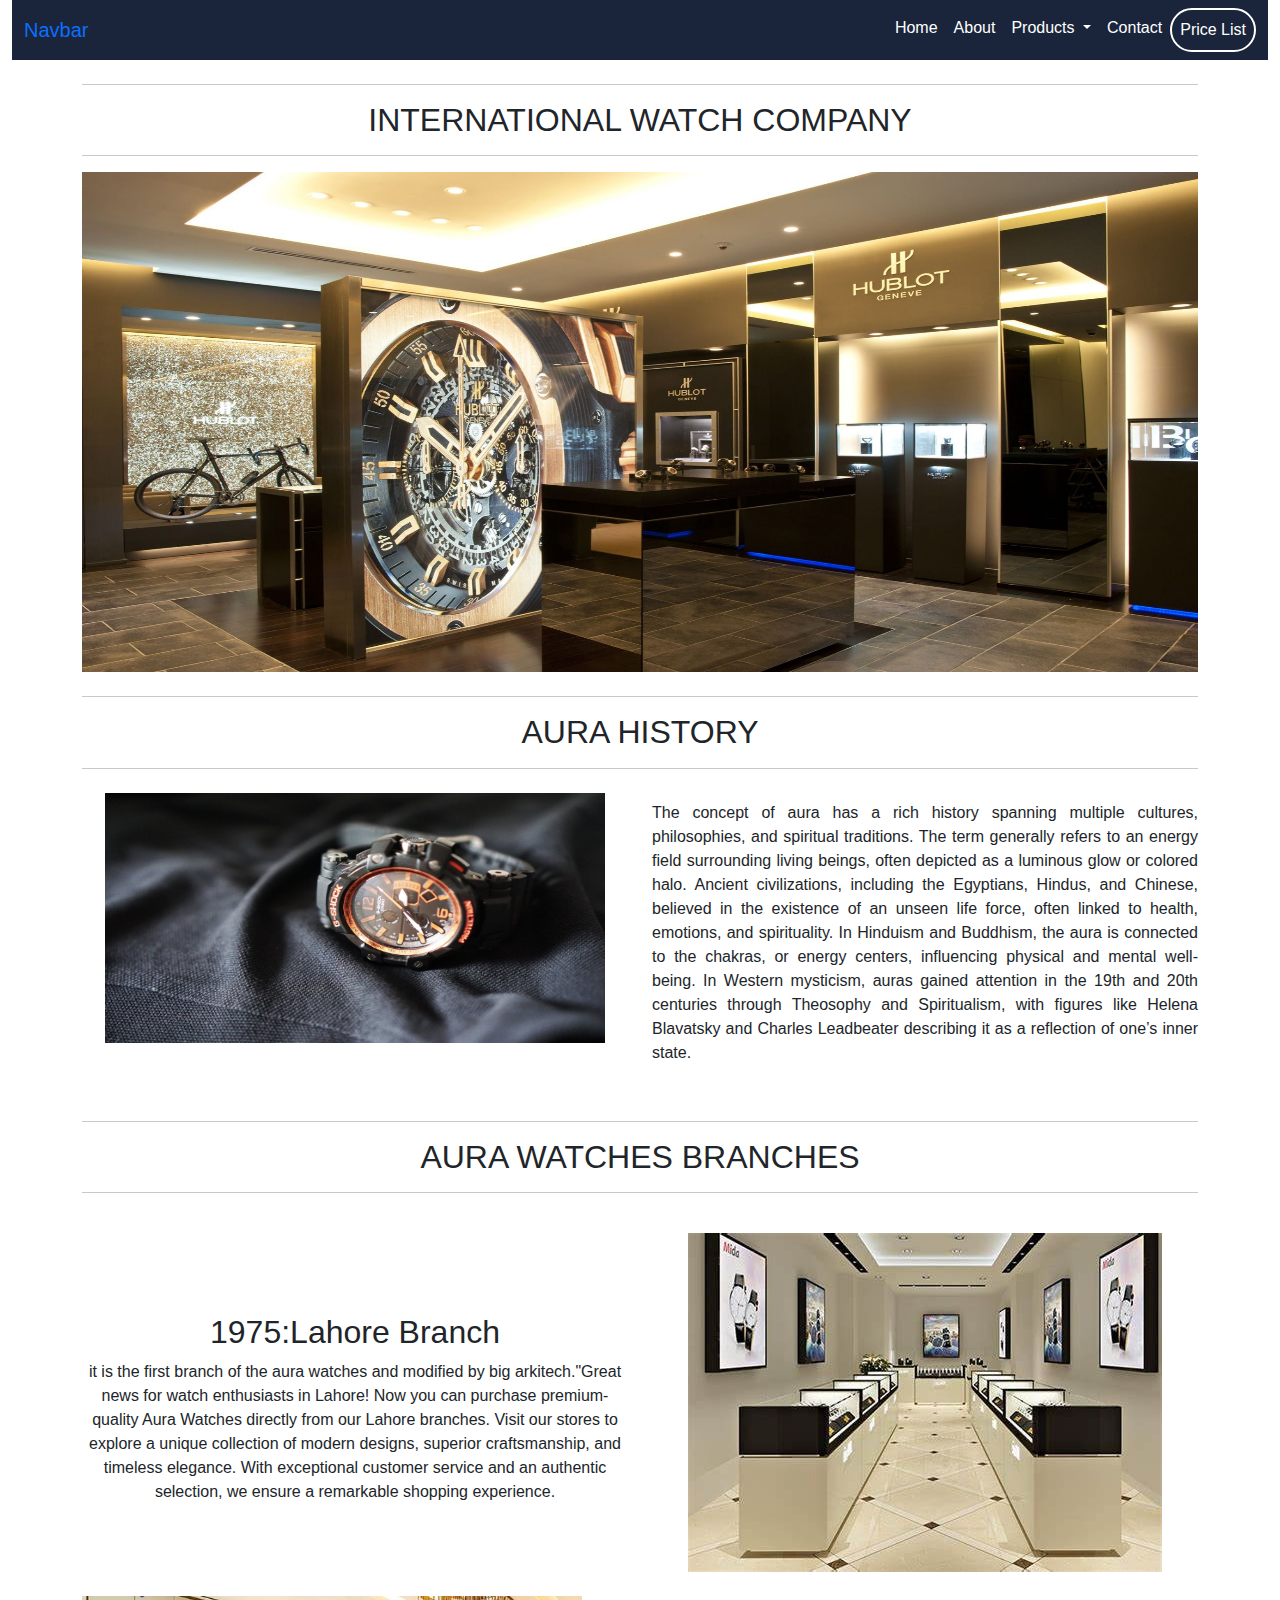
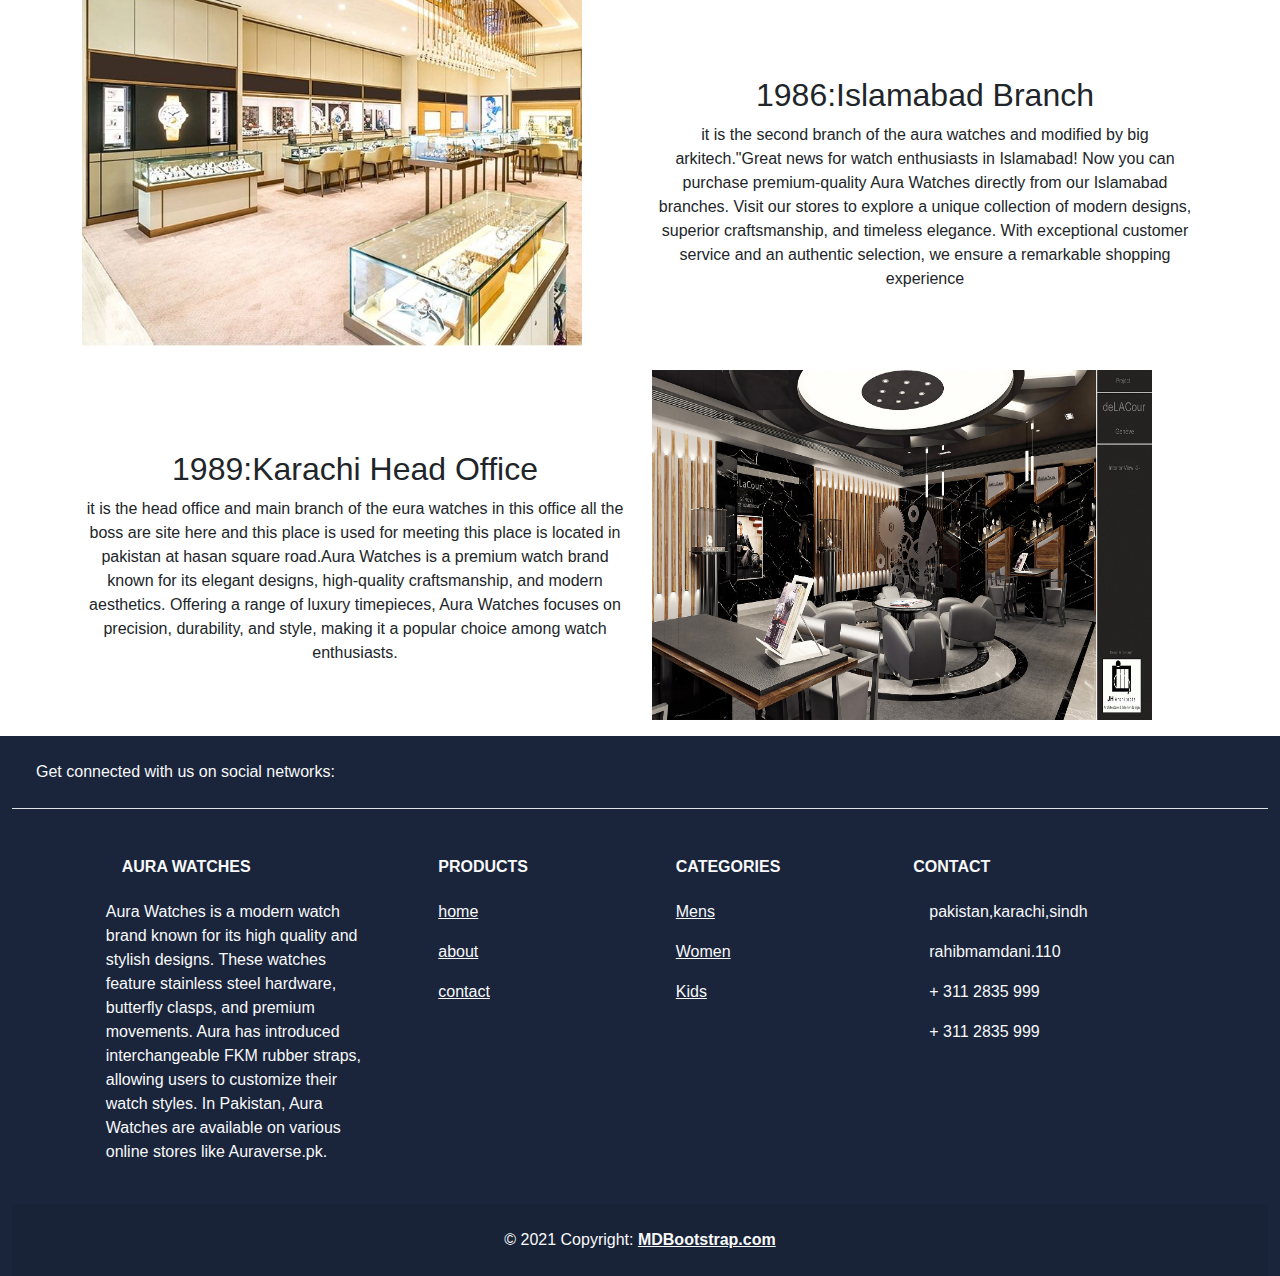
<file: about us.html>
<!DOCTYPE html>
<html lang="en">

<head>
  <meta charset="UTF-8">
  <meta name="viewport" content="width=device-width, initial-scale=1.0">
  <title>Document</title>
  <link rel="stylesheet" href="css/bootstrap.min.css">
  <link rel="stylesheet" href="css/index.css">


</head>

<body>
  <div class="container-fluid ">
    <div id="right">
    </div>
    <div class="container">
 
      <div class="row mt-2 ">
        <div class="col text-center">
          <h2>
            <hr>INTERNATIONAL WATCH COMPANY
            <hr>
          </h2>
         
        </div>
      </div>
      <div class="row">
        <div class="col ">
          <img src="img/banner.jpg" alt="" width="100%" height="500px">
        </div>
      </div>
      <div class="row text-center mt-2 ">
        <h2>
          <hr>
          AURA HISTORY
          <hr>
        </h2>
        <div class="col sec">
          <img src="img/tt.jpeg" alt="">
        </div>
        <div class="col ded mt-2">
          <p>The concept of aura has a rich history spanning multiple cultures, philosophies, and spiritual traditions.
            The term generally refers to an energy field surrounding living beings, often depicted as a luminous glow or
            colored halo. Ancient civilizations, including the Egyptians, Hindus, and Chinese, believed in the existence
            of an unseen life force, often linked to health, emotions, and spirituality. In Hinduism and Buddhism, the
            aura is connected to the chakras, or energy centers, influencing physical and mental well-being.

            In Western mysticism, auras gained attention in the 19th and 20th centuries through Theosophy and
            Spiritualism, with figures like Helena Blavatsky and Charles Leadbeater describing it as a reflection of
            one’s inner state.</p>
        </div>
      </div>
      <div class="row  text-center mt-4 ">

        <h2 class="mb-4">
          <hr>AURA WATCHES BRANCHES
          <hr>
        </h2>
        <div class="col aside">
          <h2> 1975:Lahore Branch </h2>
          it is the first branch of the aura watches and modified by big arkitech."Great news for watch enthusiasts in
          Lahore! Now you can purchase premium-quality Aura Watches directly from our Lahore branches. Visit our stores
          to explore a unique collection of modern designs, superior craftsmanship, and timeless elegance. With
          exceptional customer service and an authentic selection, we ensure a remarkable shopping experience.

        </div>
        <div class="col">
          <img src="img/about2.jpg" alt="">
        </div>
      </div>
      <div class="row mt-4">
        <div class="col">
          <img src="img/about3.jpg " alt="" width="500px" height="350px">
        </div>
        <div class="col aside">
          <h2> 1986:Islamabad Branch </h2>
          it is the second branch of the aura watches and modified by big arkitech."Great news for watch enthusiasts in
          Islamabad! Now you can purchase premium-quality Aura Watches directly from our Islamabad branches. Visit our
          stores to explore a unique collection of modern designs, superior craftsmanship, and timeless elegance. With
          exceptional customer service and an authentic selection, we ensure a remarkable shopping experience


        </div>
      </div>
      <div class="row mt-4">
        <div class="col aside">
          <h2>1989:Karachi Head Office </h2>
          it is the head office and main branch of the eura watches in this office all the boss are site here and this
          place is used for meeting this place is located in pakistan at hasan square road.Aura Watches is a premium
          watch brand known for its elegant designs, high-quality craftsmanship, and modern aesthetics. Offering a range
          of luxury timepieces, Aura Watches focuses on precision, durability, and style, making it a popular choice
          among watch enthusiasts.


        </div>
        <div class="col">
          <img src="img/about4.jpg" alt="" width="500px" height="350px">
        </div>
      </div>
    </div>
  </div>

  <div id="foot">

  </div>
  <script src="js/navbar.js"></script>
  <script src="js/bootstrap.bundle.min.js"></script>
</body>

</html>
</file>
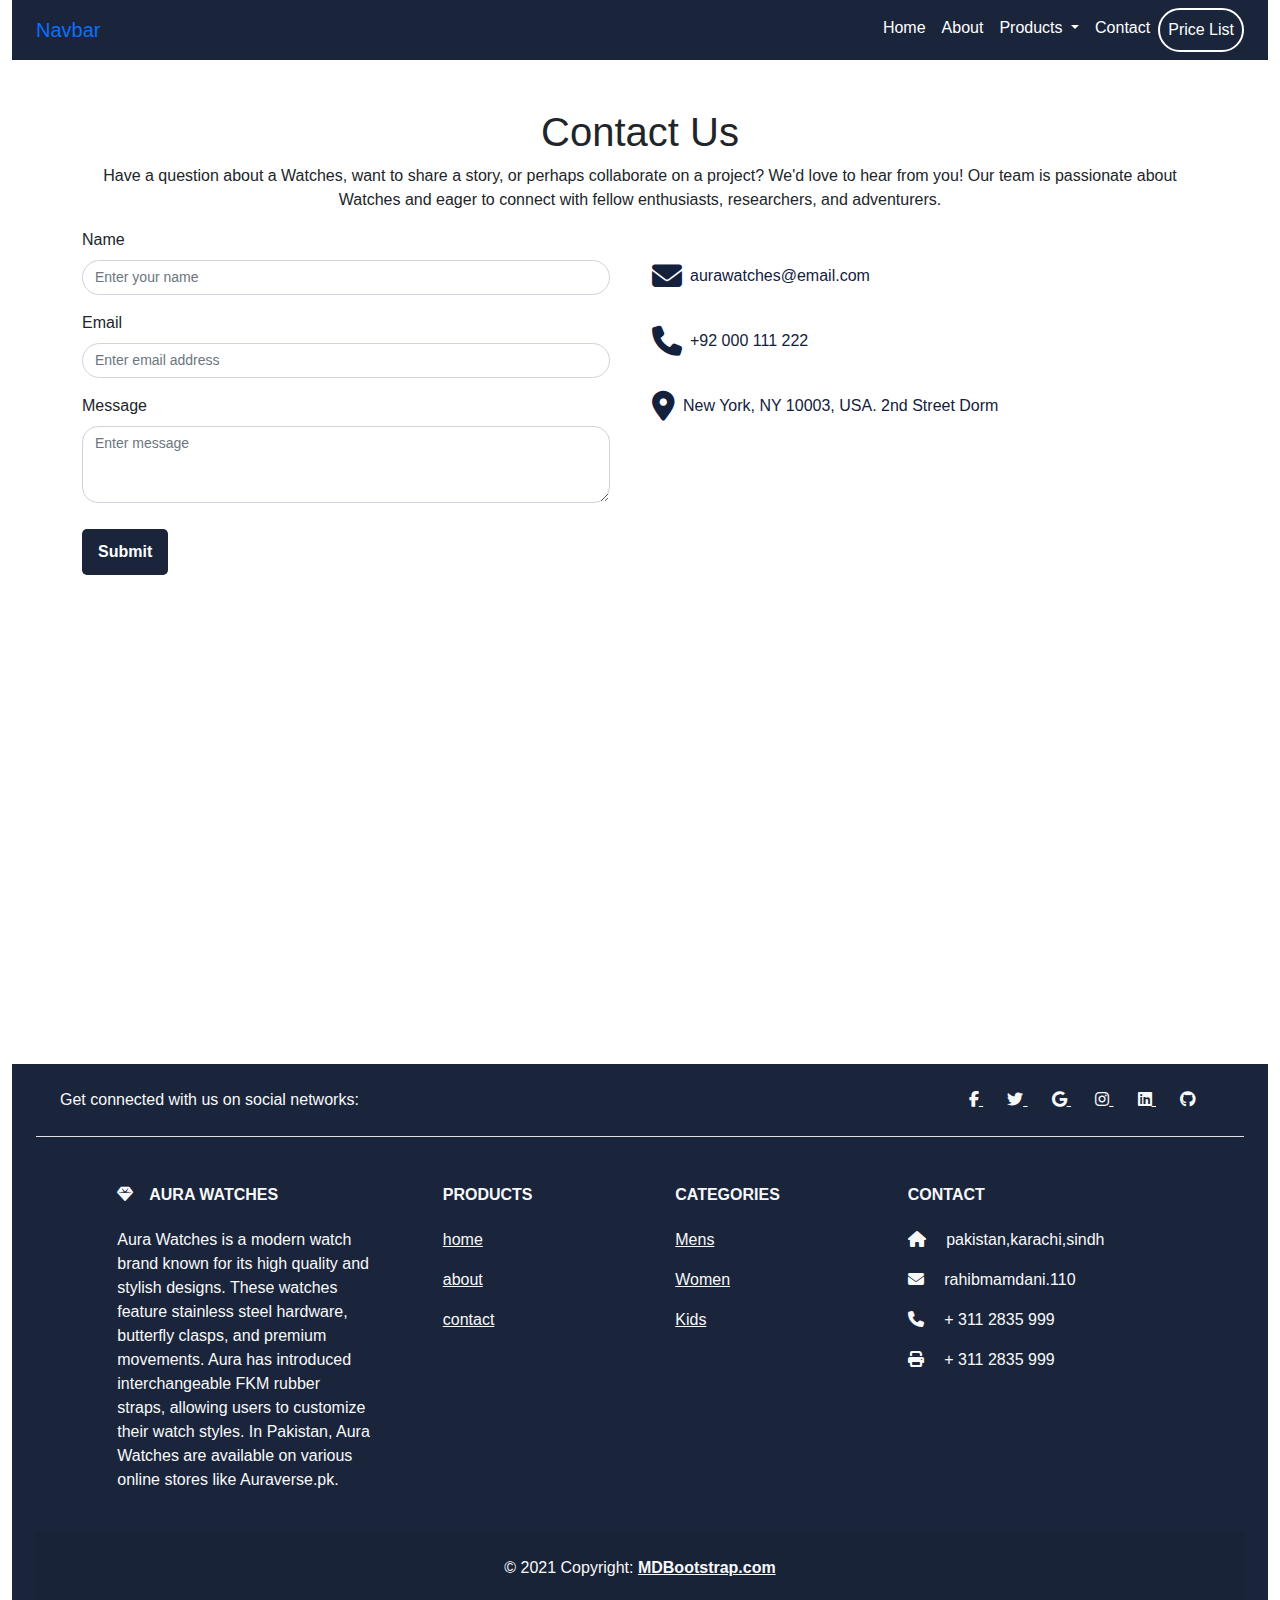
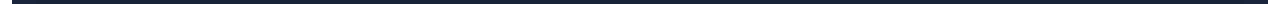
<file: contact.html>
<!DOCTYPE html>
<html lang="en">
  <head>
    <meta charset="UTF-8" />
    <meta name="viewport" content="width=device-width, initial-scale=1.0" />
    <title>Document</title>
    <link rel="stylesheet" href="css/bootstrap.min.css" />
    <link rel="stylesheet" href="css/index.css" />
    <link
      rel="stylesheet"
      href="https://cdnjs.cloudflare.com/ajax/libs/font-awesome/6.7.2/css/all.min.css"
      integrity="sha512-Evv84Mr4kqVGRNSgIGL/F/aIDqQb7xQ2vcrdIwxfjThSH8CSR7PBEakCr51Ck+w+/U6swU2Im1vVX0SVk9ABhg=="
      crossorigin="anonymous"
      referrerpolicy="no-referrer"
    />
  </head>
  <body>
    <div class="container-fluid">
      <div class="row">

        <div class="col" id="right"></div>
      </div>

      <div class="container paddingforcon">
        <h1
          class="text-center mt-5"
          data-aos="fade-up"
          data-aos-duration="1000"
        >
          Contact Us
        </h1>
        <p class="text-center" data-aos="fade-up" data-aos-duration="1000">
          Have a question about a Watches, want to share a story, or perhaps
          collaborate on a project? We'd love to hear from you! Our team is
          passionate about Watches and eager to connect with fellow enthusiasts,
          researchers, and adventurers.
        </p>
      </div>
      <div class="container formcontainer">
        <div class="row" data-aos="fade-up" data-aos-duration="1000">
          <div class="col">
            <form action="" id="contactForm">
              <div class="mb-3">
                <label for="username" class="form-label">Name</label>
                <input
                  type="text"
                  class="form-control"
                  id="username"
                  placeholder="Enter your name"
                  pattern="[a-zA-Z\s]{3,20}"
                  title="Name Must Be Between 3 to 20 characters | Alphabets Only"
                  required
                />
              </div>
              <div class="mb-3">
                <label for="email" class="form-label">Email</label>
                <input
                  type="email"
                  class="form-control"
                  id="email"
                  placeholder="Enter email address"
                  pattern="^[^0-9].*@.*\..*$"
                  required
                />
              </div>
              <div class="mb-3">
                <label for="message" class="form-label">Message</label>
                <textarea
                  class="form-control"
                  id="message"
                  rows="3"
                  placeholder="Enter message"
                  required
                ></textarea>
              </div>
              <div class="mb-3">
                <button type="submit" class="btn btn-famous">
                  Submit
                </button>
              </div>
            </form>
          </div>
          <div class="col infosection">
            <div class="emailinfo">
              <i class="fa-solid fa-envelope"></i>
              <h6 class="m-2">aurawatches@email.com</h6>
            </div>
            <div class="emailinfo">
              <i class="fa-solid fa-phone"></i>
              <h6 class="m-2">+92 000 111 222</h6>
            </div>
            <div class="emailinfo">
              <i class="fa-solid fa-location-dot"></i>
              <h6 class="m-2">New York, NY 10003, USA. 2nd Street Dorm</h6>
            </div>
          </div>
        </div>
      </div>
<div class="container">
  <div class="row">
    <div class="col">
      <iframe
        src="https://www.google.com/maps/embed?pb=!1m18!1m12!1m3!1d14477.254389176878!2d67.13337098829777!3d24.887282630878335!2m3!1f0!2f0!3f0!3m2!1i1024!2i768!4f13.1!3m3!1m2!1s0x3eb339999415e0c3%3A0x36742eee0fd9c291!2sAptech%20Metro%20Star%20Gate!5e0!3m2!1sen!2s!4v1738383748264!5m2!1sen!2s"
        width="100%"
        height="450px"
        style="border: 0"
        allowfullscreen=""
        loading="lazy"
        referrerpolicy="no-referrer-when-downgrade"
      ></iframe>
    </div>
  </div>
</div>
   
    </div>

    <div class="container-fluid">
<div class="row">
  <div class="col"  id="foot">

  </div>
</div>
    </div>

  

    <script src="js/navbar.js"></script>
    <script src="js/bootstrap.bundle.min.js"></script>
  </body>
</html>
</file>
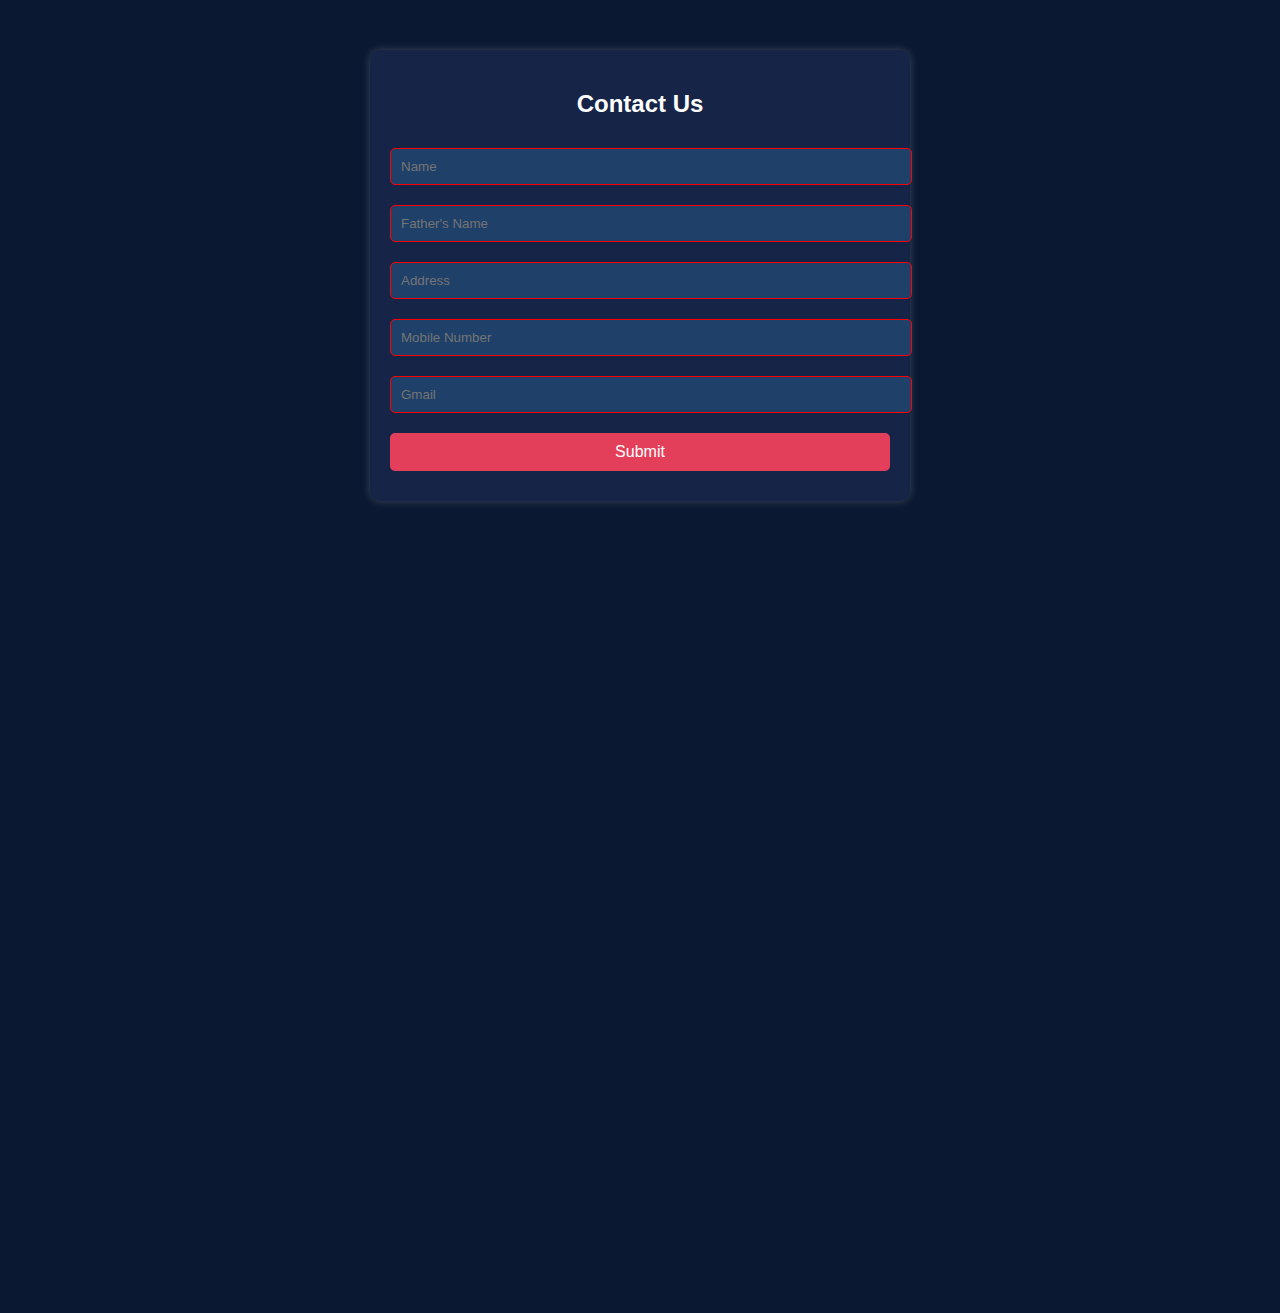
<file: contactt.html>
<!DOCTYPE html>
<html lang="en">
<head>
    <meta charset="UTF-8">
    <meta name="viewport" content="width=device-width, initial-scale=1.0">
    <title>Contact Us</title>
    <style>
        body {
            background-color: #0A1931;
            color: white;
            font-family: Arial, sans-serif;
            text-align: center;
        }
        .container {
            max-width: 500px;
            margin: 50px auto;
            background: #162447;
            padding: 20px;
            border-radius: 10px;
            box-shadow: 0 0 10px rgba(255, 255, 255, 0.2);
        }
        input, button {
            width: 100%;
            padding: 10px;
            margin: 10px 0;
            border: none;
            border-radius: 5px;
        }
        input {
            background: #1F4068;
            color: white;
            border: 1px solid transparent;
        }
        input:invalid {
            border-color: red;
        }
        button {
            background: #E43F5A;
            color: white;
            font-size: 16px;
            cursor: pointer;
        }
        button:hover {
            background: #F76E11;
        }
        #map {
            width: 100%;
            height: 300px;
            margin-top: 20px;
            border-radius: 10px;
        }
        #thankYouMessage {
            display: none;
            color: #4CAF50;
            margin-top: 10px;
            font-size: 18px;
        }
    </style>
</head>
<body>
  
    <div class="container">

        <h2>Contact Us</h2>
        <form id="contactForm">
            <input type="text" placeholder="Name" required>
            <input type="text" placeholder="Father's Name" required>
            <input type="text" placeholder="Address" required>
            <input type="tel" placeholder="Mobile Number" required>
            <input type="email" placeholder="Gmail" required>
            <button type="submit">Submit</button>
        </form>
        <p id="thankYouMessage">Thank you for submitting the form!</p>
    </div>
    <div id="map"></div>
    
    
    <script>
        document.getElementById("contactForm").addEventListener("submit", function(event) {
            event.preventDefault();
            document.getElementById("thankYouMessage").style.display = "block";
        });
        
        function initMap() {
            let location = { lat: 31.5204, lng: 74.3587 }; 
            let map = new google.maps.Map(document.getElementById("map"), {
                zoom: 12,
                center: location
            });
            new google.maps.Marker({ position: location, map: map });
        }
      
    </script>
    <iframe src="https://www.google.com/maps/embed?pb=!1m16!1m12!1m3!1d3619.4001126724775!2d67.19453887460304!3d24.88433022791374!2m3!1f0!2f0!3f0!3m2!1i1024!2i768!4f13.1!2m1!1sjaffar%20e%20tayyar!5e0!3m2!1sen!2s!4v1740082660974!5m2!1sen!2s" width="100%" height="450" style="border:0;" allowfullscreen="" loading="lazy" referrerpolicy="no-referrer-when-downgrade"></iframe>
    <!-- <script src="https://maps.googleapis.com/maps/api/js?key=YOUR_API_KEY&callback=initMap" async defer></script> -->
     
     
</body>
</html>
</file>
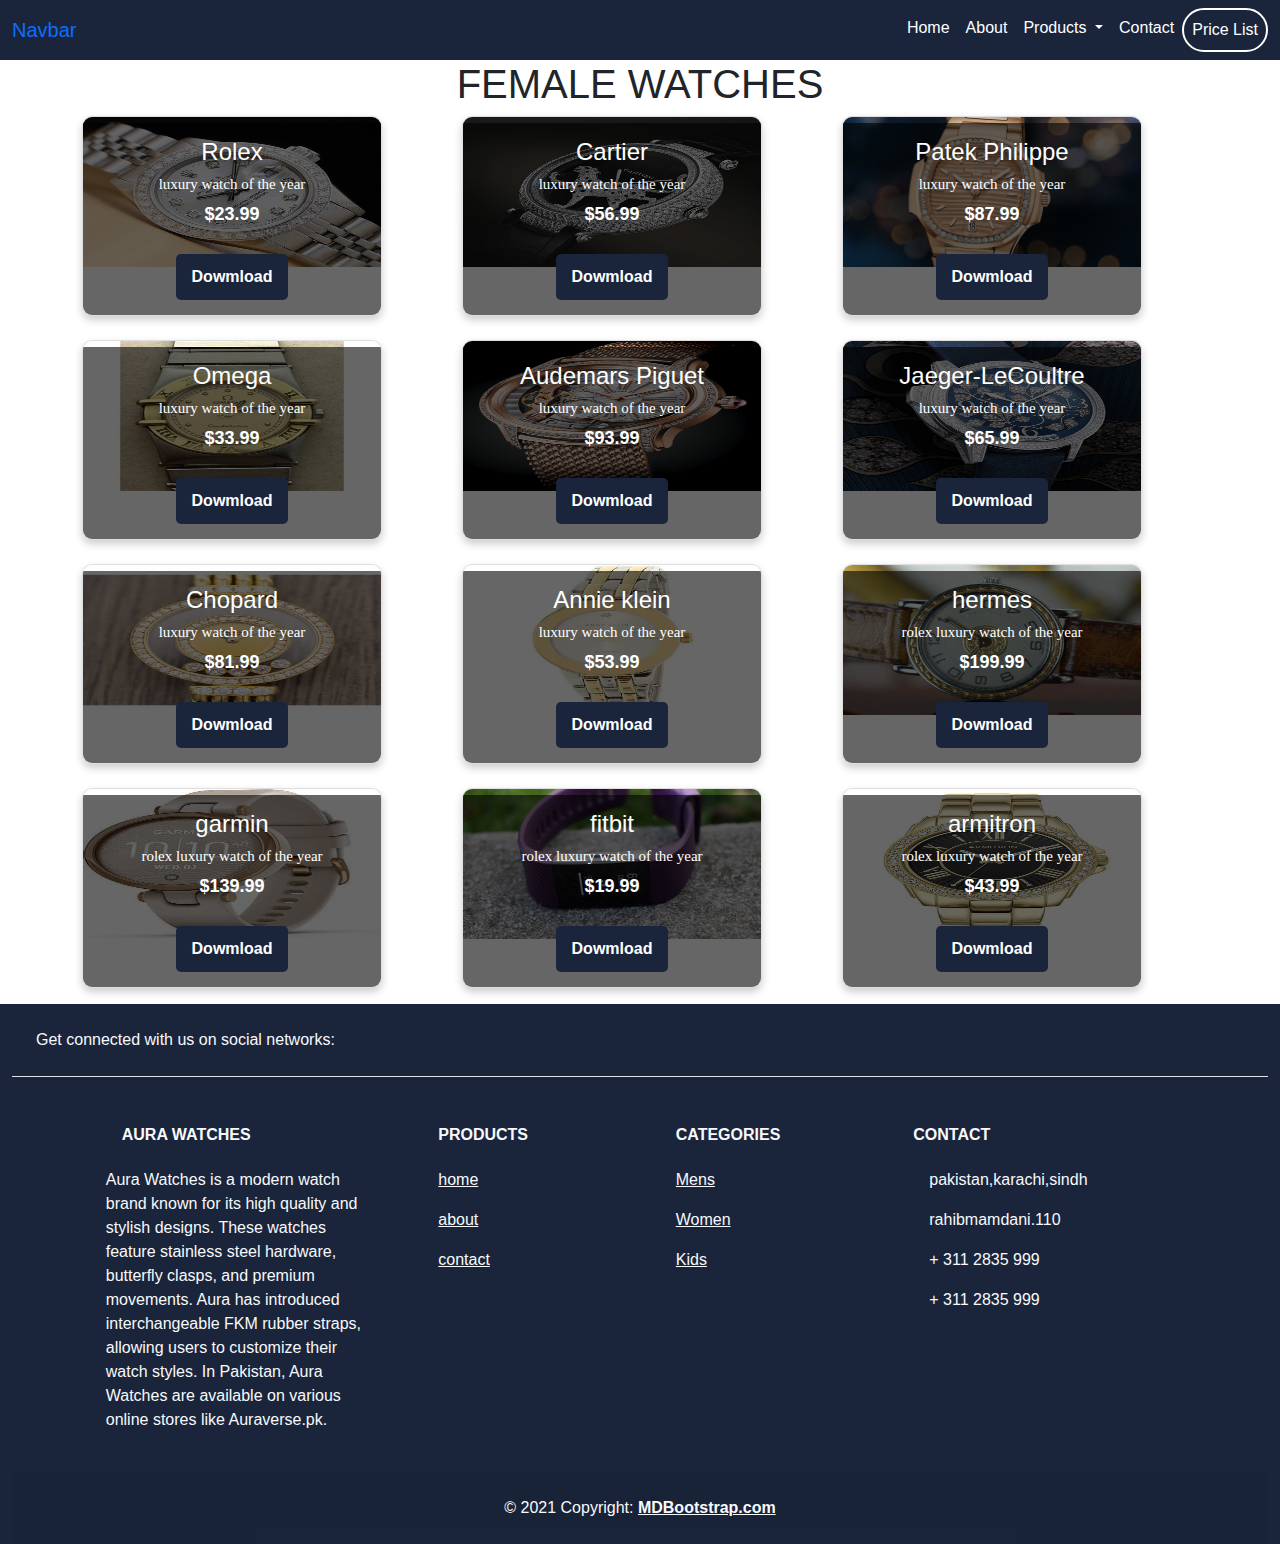
<file: femalepremium.html>
<!DOCTYPE html>
<html lang="en">
<head>
    <meta charset="UTF-8">
    <meta name="viewport" content="width=device-width, initial-scale=1.0">
    <title>Document</title>
    <link rel="stylesheet" href="css/bootstrap.min.css">
    <link rel="stylesheet" href="css/index.css">
</head>
<body>
    <div id="right">

    </div>

<div class="container">
    <div class="row">
        <div class="col text-center">
            <h1>FEMALE WATCHES</h1>
        </div>
    </div>
</div>
<div class="container">
    <div class="row">
        <div class="col">
            <div class="card ">
                <img src="women img/women1.jpg" alt="Product Image">
                <div class="card-info">
                    <h4>Rolex</h4>
                    <h3> luxury watch of the year</h3>
                    <p class="price">$23.99</p>
                    <a href="word file women/ROLEX.docx" class="btn">Dowmload</a>
                </div>
            </div>
        </div>
        <div class="col">
            <div class="card ">
                <img src="women img/women2.jpg" alt="Product Image">
                <div class="card-info">
                    <h4>Cartier</h4>
                    <h3> luxury watch of the year</h3>
                    <p class="price">$56.99</p>
                    <a href="word file women/Cartier.docx" class="btn">Dowmload</a>
                </div>
            </div>
        </div>
        <div class="col">
            <div class="card ">
                <img src="women img/women3.jpg" alt="Product Image">
                <div class="card-info">
                    <h4>Patek Philippe</h4>
                    <h3> luxury watch of the year</h3>
                    <p class="price">$87.99</p>
                    <a href="word file women/Patek Philippe.docx" class="btn">Dowmload</a>
                </div>
            </div>
        </div>
    </div>
</div>
<div class="container">
    <div class="row mt-4">
        <div class="col">
            <div class="card ">
                <img src="women img/women4.jpg" alt="Product Image">
                <div class="card-info">
                    <h4>Omega</h4>
                    <h3> luxury watch of the year</h3>
                    <p class="price">$33.99</p>
                    <a href="word file women/Omega.docx" class="btn">Dowmload</a>
                </div>
            </div>
        </div>
        <div class="col">
            <div class="card ">
                <img src="women img/women5.jpg" alt="Product Image">
                <div class="card-info">
                    <h4>Audemars Piguet</h4>
                    <h3> luxury watch of the year</h3>
                    <p class="price">$93.99</p>
                    <a href="word file women/Audemars Peguet.docx" class="btn">Dowmload</a>
                </div>
            </div>
        </div>
        <div class="col">
            <div class="card ">
                <img src="women img/women6.jpg" alt="Product Image">
                <div class="card-info">
                    <h4>Jaeger-LeCoultre</h4>
                    <h3> luxury watch of the year</h3>
                    <p class="price">$65.99</p>
                    <a href="word file women/Jaeger.docx" class="btn">Dowmload</a>
                </div>
            </div>
        </div>
    </div>
</div>
<div class="container">
    <div class="row mt-4">
        <div class="col">
            <div class="card ">
                <img src="women img/women7.jpg" alt="Product Image">
                <div class="card-info">
                    <h4>Chopard</h4>
                    <h3> luxury watch of the year</h3>
                    <p class="price">$81.99</p>
                    <a href="word file women/ChopardChopard.docx" class="btn">Dowmload</a>
                </div>
            </div>
        </div>
        <div class="col">
            <div class="card ">
                <img src= "women img/women8.jpg" alt="Product Image">
                <div class="card-info">
                    <h4>Annie klein</h4>
                    <h3> luxury watch of the year</h3>
                    <p class="price">$53.99</p>
                    <a href="word file women/Annie klein.docx" class="btn">Dowmload</a>
                </div>
            </div>
        </div>
        <div class="col">
            <div class="card ">
                <img src="women img/women9.jpg" alt="Product Image">
                <div class="card-info">
                    <h4>hermes</h4>
                    <h3>rolex luxury watch of the year</h3>
                    <p class="price">$199.99</p>
                    <a href="word file women/Hermes.docx" class="btn">Dowmload</a>
                </div>
            </div>
        </div>
    </div>
</div>
<div class="container">
    <div class="row mt-4">
        <div class="col">
            <div class="card ">
                <img src="women img/women10.jpg" alt="Product Image">
                <div class="card-info">
                    <h4>garmin</h4>
                    <h3>rolex luxury watch of the year</h3>
                    <p class="price">$139.99</p>
                    <a href="word file women/Garmin.docx" class="btn">Dowmload</a>
                </div>
            </div>
        </div>
        <div class="col">
            <div class="card ">
                <img src= "women img/women11.jpg" alt="Product Image">
                <div class="card-info">
                    <h4>fitbit</h4>
                    <h3>rolex luxury watch of the year</h3>
                    <p class="price">$19.99</p>
                    <a href="word file women/Fitbit.docx" class="btn">Dowmload</a>
                </div>
            </div>
        </div>
        <div class="col">
            <div class="card ">
                <img src="women img/women12.jpg" alt="Product Image">
                <div class="card-info">
                    <h4>armitron</h4>
                    <h3>rolex luxury watch of the year</h3>
                    <p class="price">$43.99</p>
                    <a href="word file women/Armitron.docx" class="btn">Dowmload</a>
                </div>
            </div>
        </div>
    </div>
</div>







<div id="foot">

</div>
    <script src="js/bootstrap.bundle.min.js"></script>
    <script src="js/navbar.js"></script>
</body>
</html>
</file>
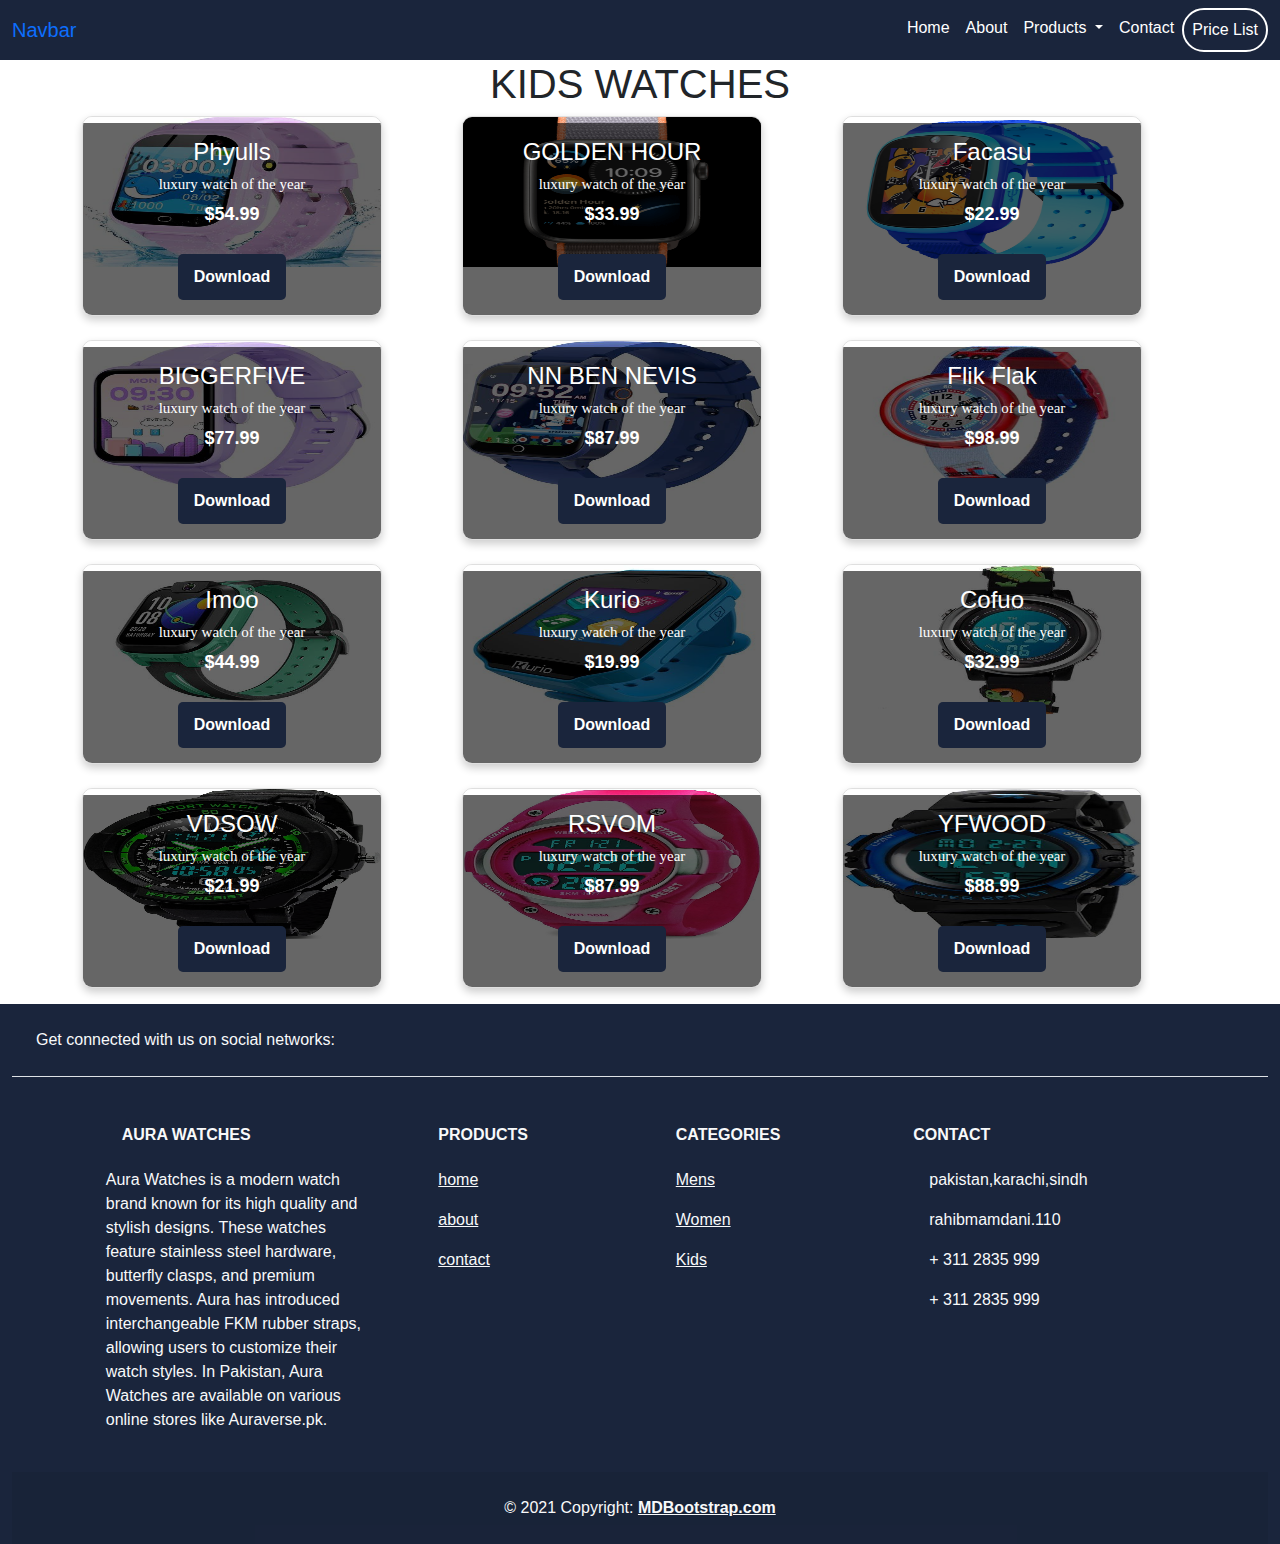
<file: kids.html>
<!DOCTYPE html>
<html lang="en">
<head>
    <meta charset="UTF-8">
    <meta name="viewport" content="width=device-width, initial-scale=1.0">
    <title>Document</title>
    <link rel="stylesheet" href="css/bootstrap.min.css">
    <link rel="stylesheet" href="css/index.css">
</head>
<body>
    <div id="right">

    </div>

<div class="container">
    <div class="row">
        <div class="col text-center">
            <h1>KIDS WATCHES</h1>
        </div>
    </div>
</div>
<div class="container">
    <div class="row">
        <div class="col">
            <div class="card ">
                <img src="kidssportz img/1.jfif" alt="Product Image">
                <div class="card-info">
                    <h4>Phyulls</h4>
                    <h3> luxury watch of the year</h3>
                    <p class="price">$54.99</p>
                    <a href="word file kids 2/Phyulls.docx" class="btn">Download</a>
                </div>
            </div>
        </div>
        <div class="col">
            <div class="card ">
                <img src="kidssportz img/2.png" alt="Product Image">
                <div class="card-info">
                    <h4>GOLDEN HOUR </h4>
                    <h3> luxury watch of the year</h3>
                    <p class="price">$33.99</p>
                    <a href="word file kids 2/GOLDEN HOUR.docx" class="btn">Download</a>
                </div>
            </div>
        </div>
        <div class="col">
            <div class="card ">
                <img src="kidssportz img/3.jpg" alt="Product Image">
                <div class="card-info">
                    <h4>Facasu</h4>
                    <h3> luxury watch of the year</h3>
                    <p class="price">$22.99</p>
                    <a href="word file kids 2/Facasu.docx" class="btn">Download</a>
                </div>
            </div>
        </div>
    </div>
</div>
<div class="container">
    <div class="row mt-4">
        <div class="col">
            <div class="card ">
                <img src="kidssportz img/4.jfif" alt="Product Image">
                <div class="card-info">
                    <h4>BIGGERFIVE</h4>
                    <h3>luxury watch of the year</h3>
                    <p class="price">$77.99</p>
                    <a href="word file kids 2/BIGGERFIVE.docx" class="btn">Download</a>
                </div>
            </div>
        </div>
        <div class="col">
            <div class="card ">
                <img src="kidssportz img/5.jfif" alt="Product Image">
                <div class="card-info">
                    <h4>NN BEN NEVIS</h4>
                    <h3> luxury watch of the year</h3>
                    <p class="price">$87.99</p>
                    <a href="word file kids 2/NN BEN NEVIS.docx" class="btn">Download</a>
                </div>
            </div>
        </div>
        <div class="col">
            <div class="card ">
                <img src="kidssportz img/6.jfif" alt="Product Image">
                <div class="card-info">
                    <h4>Flik Flak</h4>
                    <h3> luxury watch of the year</h3>
                    <p class="price">$98.99</p>
                    <a href="word file kids 2/Flik Flak.docx" class="btn">Download</a>
                </div>
            </div>
        </div>
    </div>
</div>
<div class="container">
    <div class="row mt-4">
        <div class="col">
            <div class="card ">
                <img src="kidssportz img/7.jfif" alt="Product Image">
                <div class="card-info">
                    <h4>Imoo</h4>
                    <h3> luxury watch of the year</h3>
                    <p class="price">$44.99</p>
                    <a href="word file kids 2/imoo.docx" class="btn">Download</a>
                </div>
            </div>
        </div>
        <div class="col">
            <div class="card ">
                <img src= "kidssportz img/8.jfif" alt="Product Image">
                <div class="card-info">
                    <h4>Kurio</h4>
                    <h3> luxury watch of the year</h3>
                    <p class="price">$19.99</p>
                    <a href="word file kids 2/kurio.docx" class="btn">Download</a>
                </div>
            </div>
        </div>
        <div class="col">
            <div class="card ">
                <img src="kidssportz img/9.jfif" alt="Product Image">
                <div class="card-info">
                    <h4>Cofuo</h4>
                    <h3> luxury watch of the year</h3>
                    <p class="price">$32.99</p>
                    <a href="word file kids 2/Cofuo.docx" class="btn">Download</a>
                </div>
            </div>
        </div>
    </div>
</div>
<div class="container">
    <div class="row mt-4">
        <div class="col">
            <div class="card ">
                <img src="kidssportz img/10.jpg" alt="Product Image">
                <div class="card-info">
                    <h4>VDSOW</h4>
                    <h3> luxury watch of the year</h3>
                    <p class="price">$21.99</p>
                    <a href="word file kids 2/VDSOW.docx" class="btn">Download</a>
                </div>
            </div>
        </div>
        <div class="col">
            <div class="card ">
                <img src="kidssportz img/11.jpg" alt="Product Image">
                <div class="card-info">
                    <h4>RSVOM</h4>
                    <h3> luxury watch of the year</h3>
                    <p class="price">$87.99</p>
                    <a href="word file kids 2/RSVOM.docx" class="btn">Download</a>
                </div>
            </div>
        </div>
        <div class="col">
            <div class="card ">
                <img src="kidssportz img/12.jfif" alt="Product Image">
                <div class="card-info">
                    <h4>YFWOOD</h4>
                    <h3> luxury watch of the year</h3>
                    <p class="price">$88.99</p>
                    <a href="word file kids 2/YFWOOD.docx" class="btn">Download</a>
                </div>
            </div>
        </div>
    </div>
</div>







<div id="foot">

</div>
    <script src="js/bootstrap.bundle.min.js"></script>
    <script src="js/navbar.js"></script>
</body>
</html>
</file>
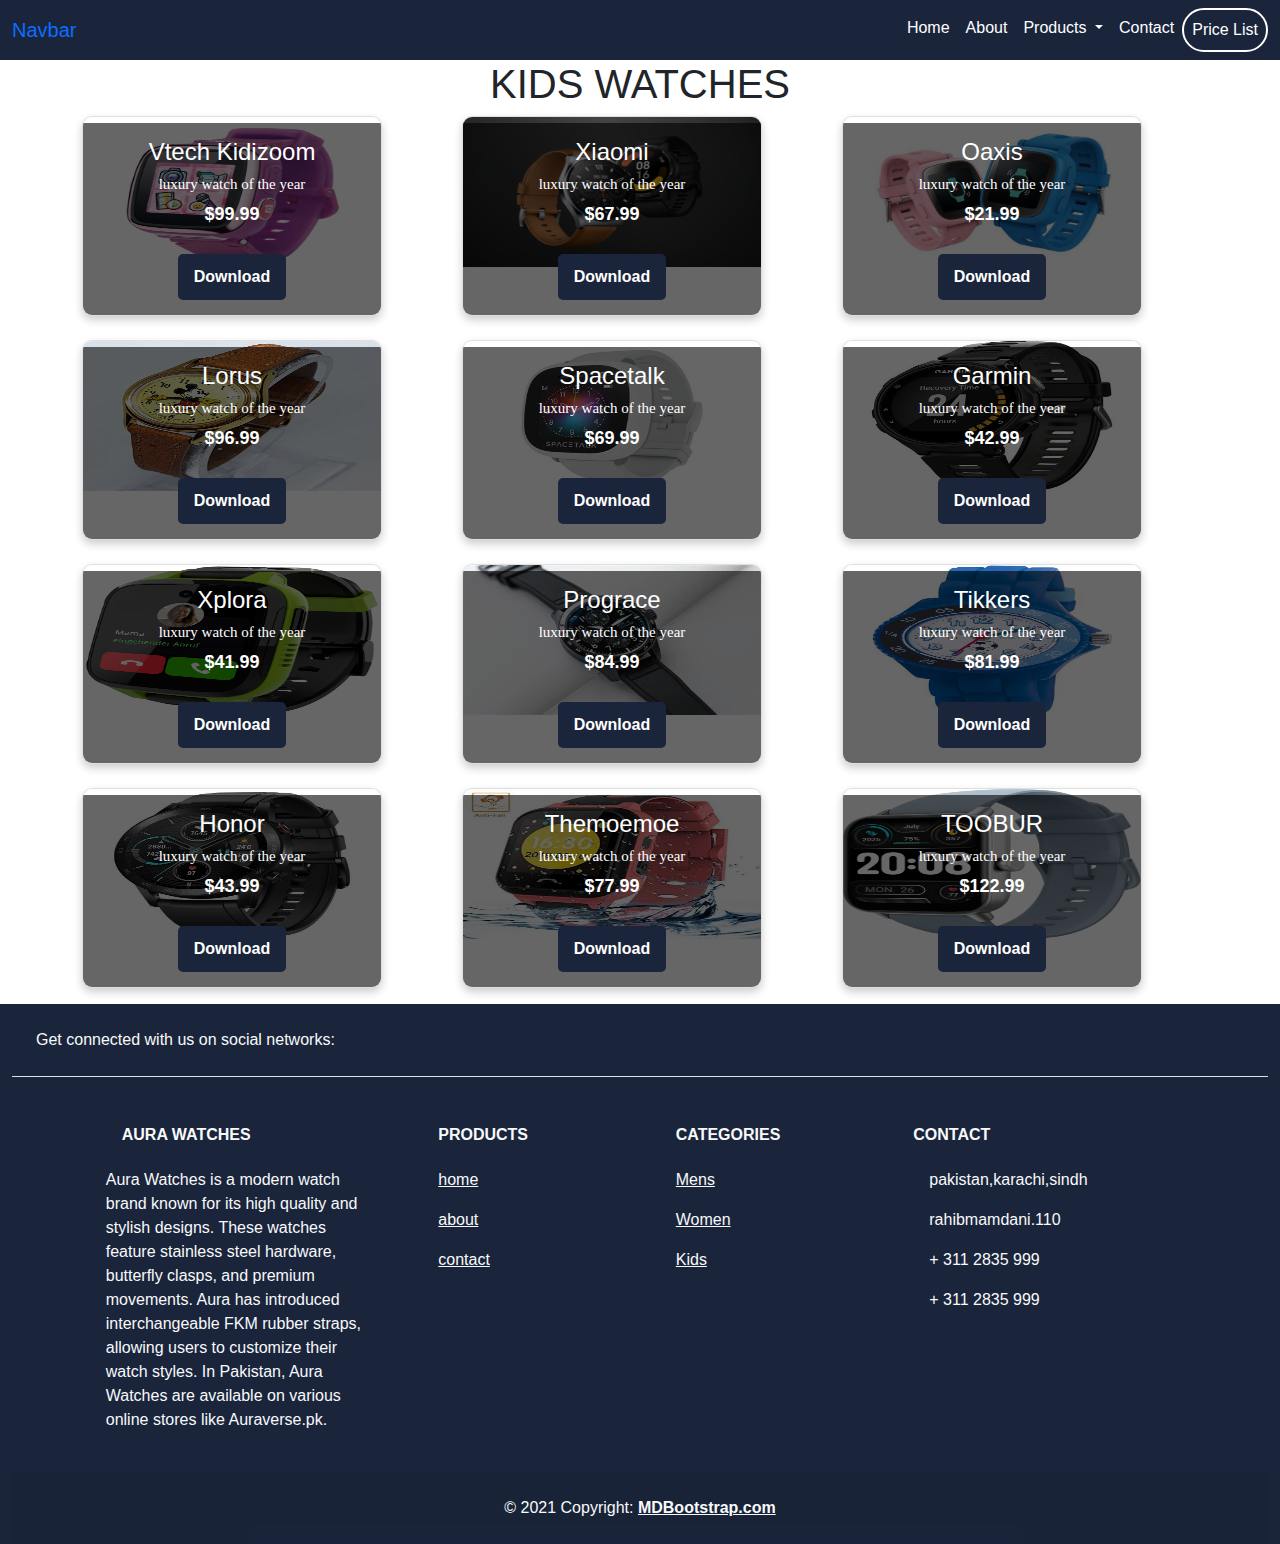
<file: kidspremium.html>
<!DOCTYPE html>
<html lang="en">
<head>
    <meta charset="UTF-8">
    <meta name="viewport" content="width=device-width, initial-scale=1.0">
    <title>Document</title>
    <link rel="stylesheet" href="css/bootstrap.min.css">
    <link rel="stylesheet" href="css/index.css">
</head>
<body>
    <div id="right">

    </div>

<div class="container">
    <div class="row">
        <div class="col text-center">
            <h1>KIDS WATCHES</h1>
        </div>
    </div>
</div>
<div class="container">
    <div class="row">
        <div class="col">
            <div class="card ">
                <img src="kids img/kids1.jpg" alt="Product Image">
                <div class="card-info">
                    <h4>Vtech Kidizoom</h4>
                    <h3> luxury watch of the year</h3>
                    <p class="price">$99.99</p>
                    <a href="word kids/Vetch Kidizoom.docx" class="btn">Download</a>
                </div>
            </div>
        </div>
        <div class="col">
            <div class="card ">
                <img src="kids img/2.jpg" alt="Product Image">
                <div class="card-info">
                    <h4>Xiaomi</h4>
                    <h3> luxury watch of the year</h3>
                    <p class="price">$67.99</p>
                    <a href="word kids/Xiaomi.docx" class="btn">Download</a>
                </div>
            </div>
        </div>
        <div class="col">
            <div class="card ">
                <img src="kids img/3.jpg" alt="Product Image">
                <div class="card-info">
                    <h4>Oaxis</h4>
                    <h3> luxury watch of the year</h3>
                    <p class="price">$21.99</p>
                    <a href="word kids/Oaxis.docx" class="btn">Download</a>
                </div>
            </div>
        </div>
    </div>
</div>
<div class="container">
    <div class="row mt-4">
        <div class="col">
            <div class="card ">
                <img src="kids img/4.jpg" alt="Product Image">
                <div class="card-info">
                    <h4>Lorus</h4>
                    <h3> luxury watch of the year</h3>
                    <p class="price">$96.99</p>
                    <a href="word kids/Lorus.docx" class="btn">Download</a>
                </div>
            </div>
        </div>
        <div class="col">
            <div class="card ">
                <img src="kids img/5.jpg" alt="Product Image">
                <div class="card-info">
                    <h4>Spacetalk</h4>
                    <h3> luxury watch of the year</h3>
                    <p class="price">$69.99</p>
                    <a href="word kids/Spacetalk.docx" class="btn">Download</a>
                </div>
            </div>
        </div>
        <div class="col">
            <div class="card ">
                <img src="kids img/6.jpg" alt="Product Image">
                <div class="card-info">
                    <h4>Garmin</h4>
                    <h3> luxury watch of the year</h3>
                    <p class="price">$42.99</p>
                    <a href="word kids/garmin.docx" class="btn">Download</a>
                </div>
            </div>
        </div>
    </div>
</div>
<div class="container">
    <div class="row mt-4">
        <div class="col">
            <div class="card ">
                <img src="kids img/7.jpg" alt="Product Image">
                <div class="card-info">
                    <h4>Xplora</h4>
                    <h3> luxury watch of the year</h3>
                    <p class="price">$41.99</p>
                    <a href="word kids/Xplora.docx" class="btn">Download</a>
                </div>
            </div>
        </div>
        <div class="col">
            <div class="card ">
                <img src= "kids img/8.jpg" alt="Product Image">
                <div class="card-info">
                    <h4>Prograce</h4>
                    <h3> luxury watch of the year</h3>
                    <p class="price">$84.99</p>
                    <a href="word kids/Prograce.docx" class="btn">Download</a>
                </div>
            </div>
        </div>
        <div class="col">
            <div class="card ">
                <img src="kids img/9.jpg" alt="Product Image">
                <div class="card-info">
                    <h4>Tikkers</h4>
                    <h3> luxury watch of the year</h3>
                    <p class="price">$81.99</p>
                    <a href="word kids/Tikkers.docx" class="btn">Download</a>
                </div>
            </div>
        </div>
    </div>
</div>
<div class="container">
    <div class="row mt-4">
        <div class="col">
            <div class="card ">
                <img src="kids img/10.jpg" alt="Product Image">
                <div class="card-info">
                    <h4>Honor</h4>
                    <h3> luxury watch of the year</h3>
                    <p class="price">$43.99</p>
                    <a href="word kids/Honor.docx" class="btn">Download</a>
                </div>
            </div>
        </div>
        <div class="col">
            <div class="card ">
                <img src="kids img/11.jpg" alt="Product Image">
                <div class="card-info">
                    <h4>Themoemoe</h4>
                    <h3> luxury watch of the year</h3>
                    <p class="price">$77.99</p>
                    <a href="word kids/Themoemoe.docx" class="btn">Download</a>
                </div>
            </div>
        </div>
        <div class="col">
            <div class="card ">
                <img src="kids img/12.jpg" alt="Product Image">
                <div class="card-info">
                    <h4>TOOBUR</h4>
                    <h3> luxury watch of the year</h3>
                    <p class="price">$122.99</p>
                    <a href="word kids/~$TOOBUR.docx" class="btn">Download</a>
                </div>
            </div>
        </div>
    </div>
</div>







<div id="foot">

</div>
    <script src="js/bootstrap.bundle.min.js"></script>
    <script src="js/navbar.js"></script>
</body>
</html>
</file>
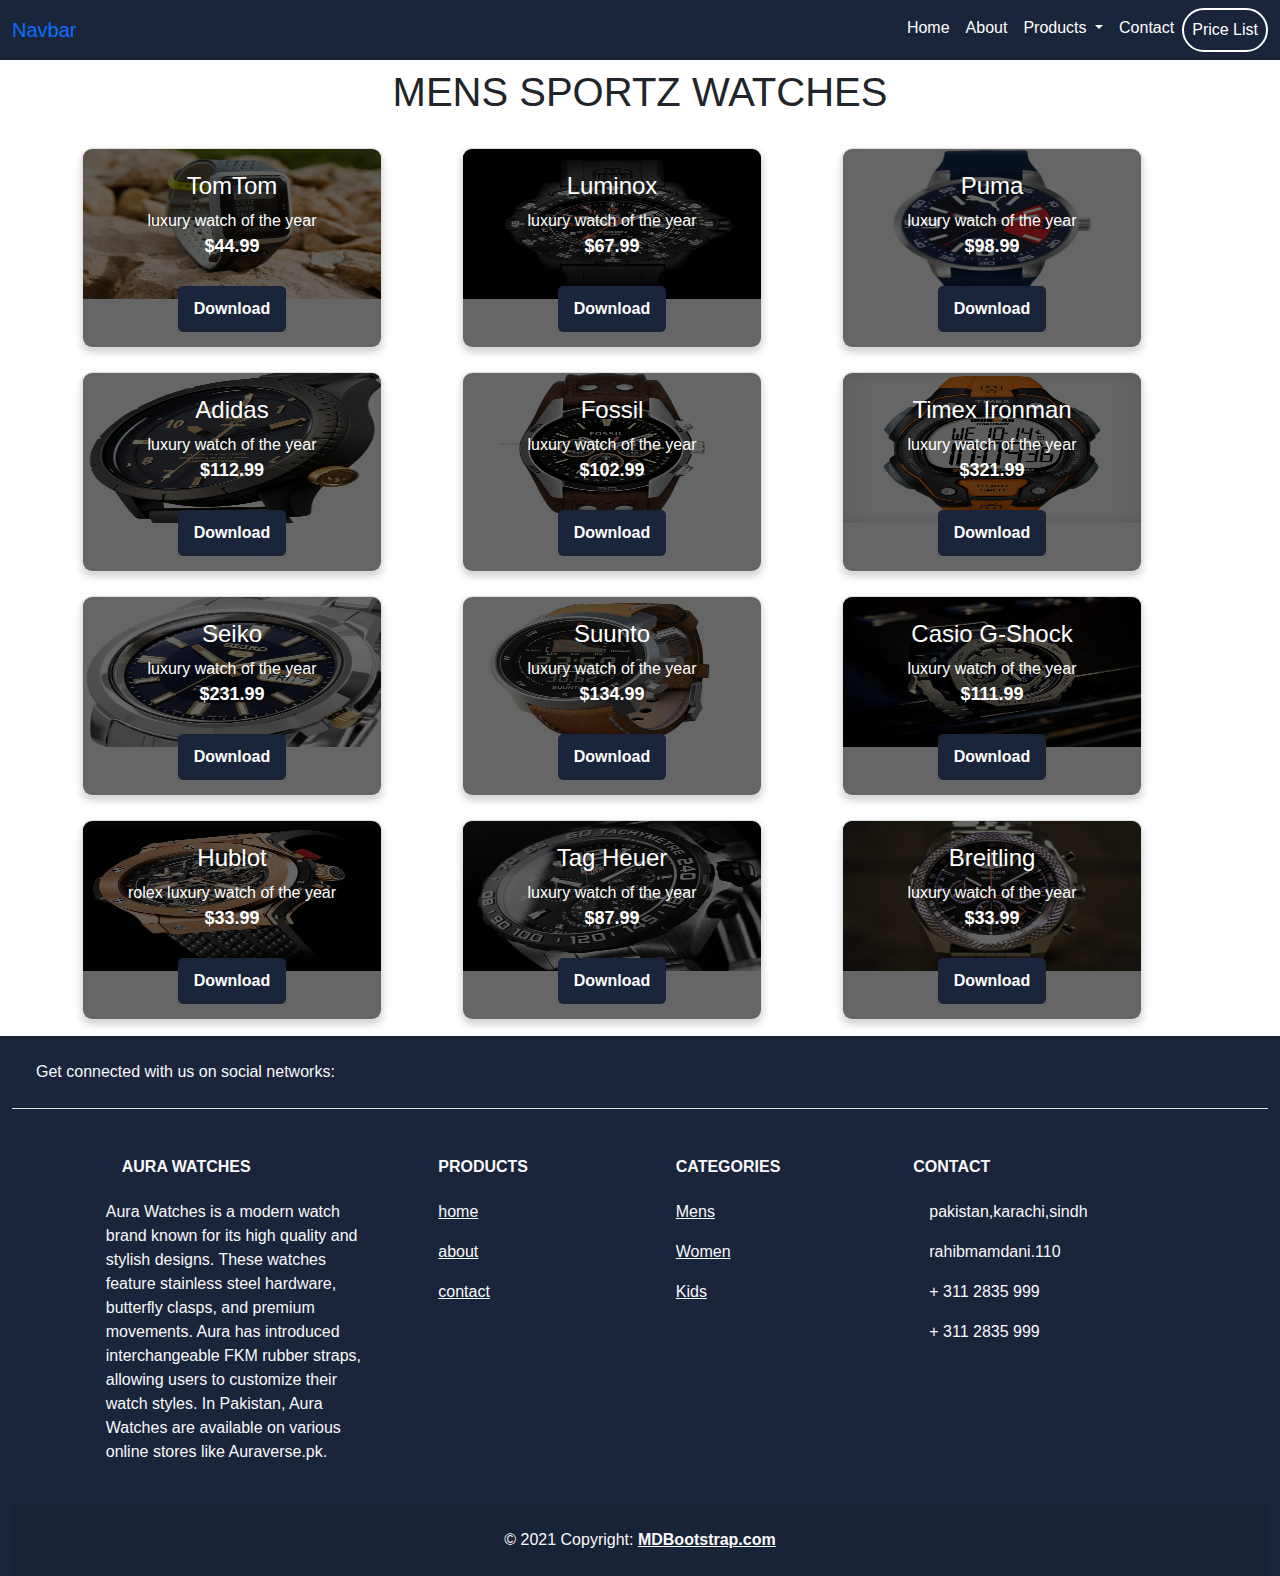
<file: men.html>
<!DOCTYPE html>
<html lang="en">
<head>
    <meta charset="UTF-8">
    <meta name="viewport" content="width=device-width, initial-scale=1.0">
    <title>Document</title>
    <link rel="stylesheet" href="css/bootstrap.min.css">
    <link rel="stylesheet" href="css/index.css">
</head>
<body>
    <div id="right">

    </div>

<div class="container">
    <div class="row mt-2">
        <div class="col text-center">
            <h1>MENS SPORTZ WATCHES</h1>
        </div>
    </div>
</div>
<div class="container">
    <div class="row mt-4">
        <div class="col ai">
            <div class="card ">
                <img src="mensport img/1.jpg" alt="Product Image">
                <div class="card-info">
                    <h3><h4>TomTom</h4> luxury watch of the year</h3>
                    <p class="price">$44.99</p>
                    <a href="word file man2/~$eitling.docx" class="btn">Download</a>
                </div>
            </div>
        </div>
        <div class="col">
            <div class="card ">
                <img src="mensport img/2.webp" alt="Product Image">
                <div class="card-info mt-4">
                    <h3><h4>Luminox</h4> luxury watch of the year</h3>
                    <p class="price">$67.99</p>
                    <a href="word file man2/luminox.docx" class="btn">Download</a>
                </div>
            </div>
        </div>
        <div class="col">
            <div class="card ">
                <img src="mensport img/3.jpg" alt="Product Image">
                <div class="card-info">
                    <h3><h4>Puma</h4> luxury watch of the year</h3>
                    <p class="price">$98.99</p>
                    <a href="word file man2/puma.docx" class="btn">Download</a>
                </div>
            </div>
        </div>
    </div>
</div>
<div class="container">
    <div class="row mt-4">
        <div class="col">
            <div class="card ">
                <img src="mensport img/4.jfif" alt="Product Image">
                <div class="card-info">
                    <h3><h4>Adidas</h4>

                        luxury watch of the year</h3>
                    <p class="price">$112.99</p>
                    <a href="word file man2/Description.docx" class="btn">Download</a>
                </div>
            </div>
        </div>
        <div class="col">
            <div class="card ">
                <img src="mensport img/5.jpg" alt="Product Image">
                <div class="card-info">
                    <h3><h4>Fossil</h4>
                        luxury watch of the year</h3>
                    <p class="price">$102.99</p>
                    <a href="word file man2/" class="btn">Download</a>
                </div>
            </div>
        </div>
        <div class="col">
            <div class="card ">
                <img src="mensport img/6.jpg" alt="Product Image">
                <div class="card-info">
                    <h3><h4>Timex Ironman</h4>
                        luxury watch of the year</h3>
                    <p class="price">$321.99</p>
                    <a href="word file man2/timex.docx" class="btn">Download</a>
                </div>
            </div>
        </div>
    </div>
</div>
<div class="container">
    <div class="row mt-4">
        <div class="col">
            <div class="card ">
                <img src="mensport img/7.jpg" alt="Product Image">
                <div class="card-info">
                    <h3><h4>Seiko</h4>
                        luxury watch of the year</h3>
                    <p class="price">$231.99</p>
                    <a href="word file man2/seiko.docx" class="btn">Download</a>
                </div>
            </div>
        </div>
        <div class="col">
            <div class="card ">
                <img src="mensport img/8.jfif" alt="Product Image">
                <div class="card-info">
                    <h3><h4>Suunto</h4>
                        luxury watch of the year</h3>
                    <p class="price">$134.99</p>
                    <a href="word file man2/sunnto.docx" class="btn">Download</a>
                </div>
            </div>
        </div>
        <div class="col">
            <div class="card ">
                <img src="mensport img/9.jfif" alt="Product Image">
                <div class="card-info">
                    <h3><h4>Casio G-Shock</h4> luxury watch of the year</h3>
                    <p class="price">$111.99</p>
                    <a href="word file man2/casio.docx" class="btn">Download</a>
                </div>
            </div>
        </div>
    </div>
</div>
<div class="container">
    <div class="row mt-4">
        <div class="col">
            <div class="card ">
                <img src="mensport img/10.jfif" alt="Product Image">
                <div class="card-info">
                    <h4>Hublot </h4>
                    rolex luxury watch of the year
                    <p class="price">$33.99</p>
                    <a href="word file man2/hublot.docx" class="btn">Download</a>
                </div>
            </div>
        </div>
        <div class="col">
            <div class="card ">
                <img src="mensport img/11.jfif" alt="Product Image">
                <div class="card-info">
                    <h3><h4>Tag Heuer </h4>luxury watch of the year</h3>
                    <p class="price">$87.99</p>
                    <a href="word file man2/tag.docx" class="btn">Download</a>
                </div>
            </div>
        </div>
        <div class="col">
            <div class="card ">
                <img src="mensport img/12.jpg" alt="Product Image">
                <div class="card-info">
                    <h3><h4>Breitling</h4> luxury watch of the year</h3>
                    <p class="price">$33.99</p>
                    <a href="word file man2/Breitling.docx" class="btn">Download</a>
                </div>
            </div>
        </div>
    </div>
</div>







<div id="foot">

</div>
    <script src="js/bootstrap.bundle.min.js"></script>
    <script src="js/navbar.js"></script>
</body>
</html>
</file>
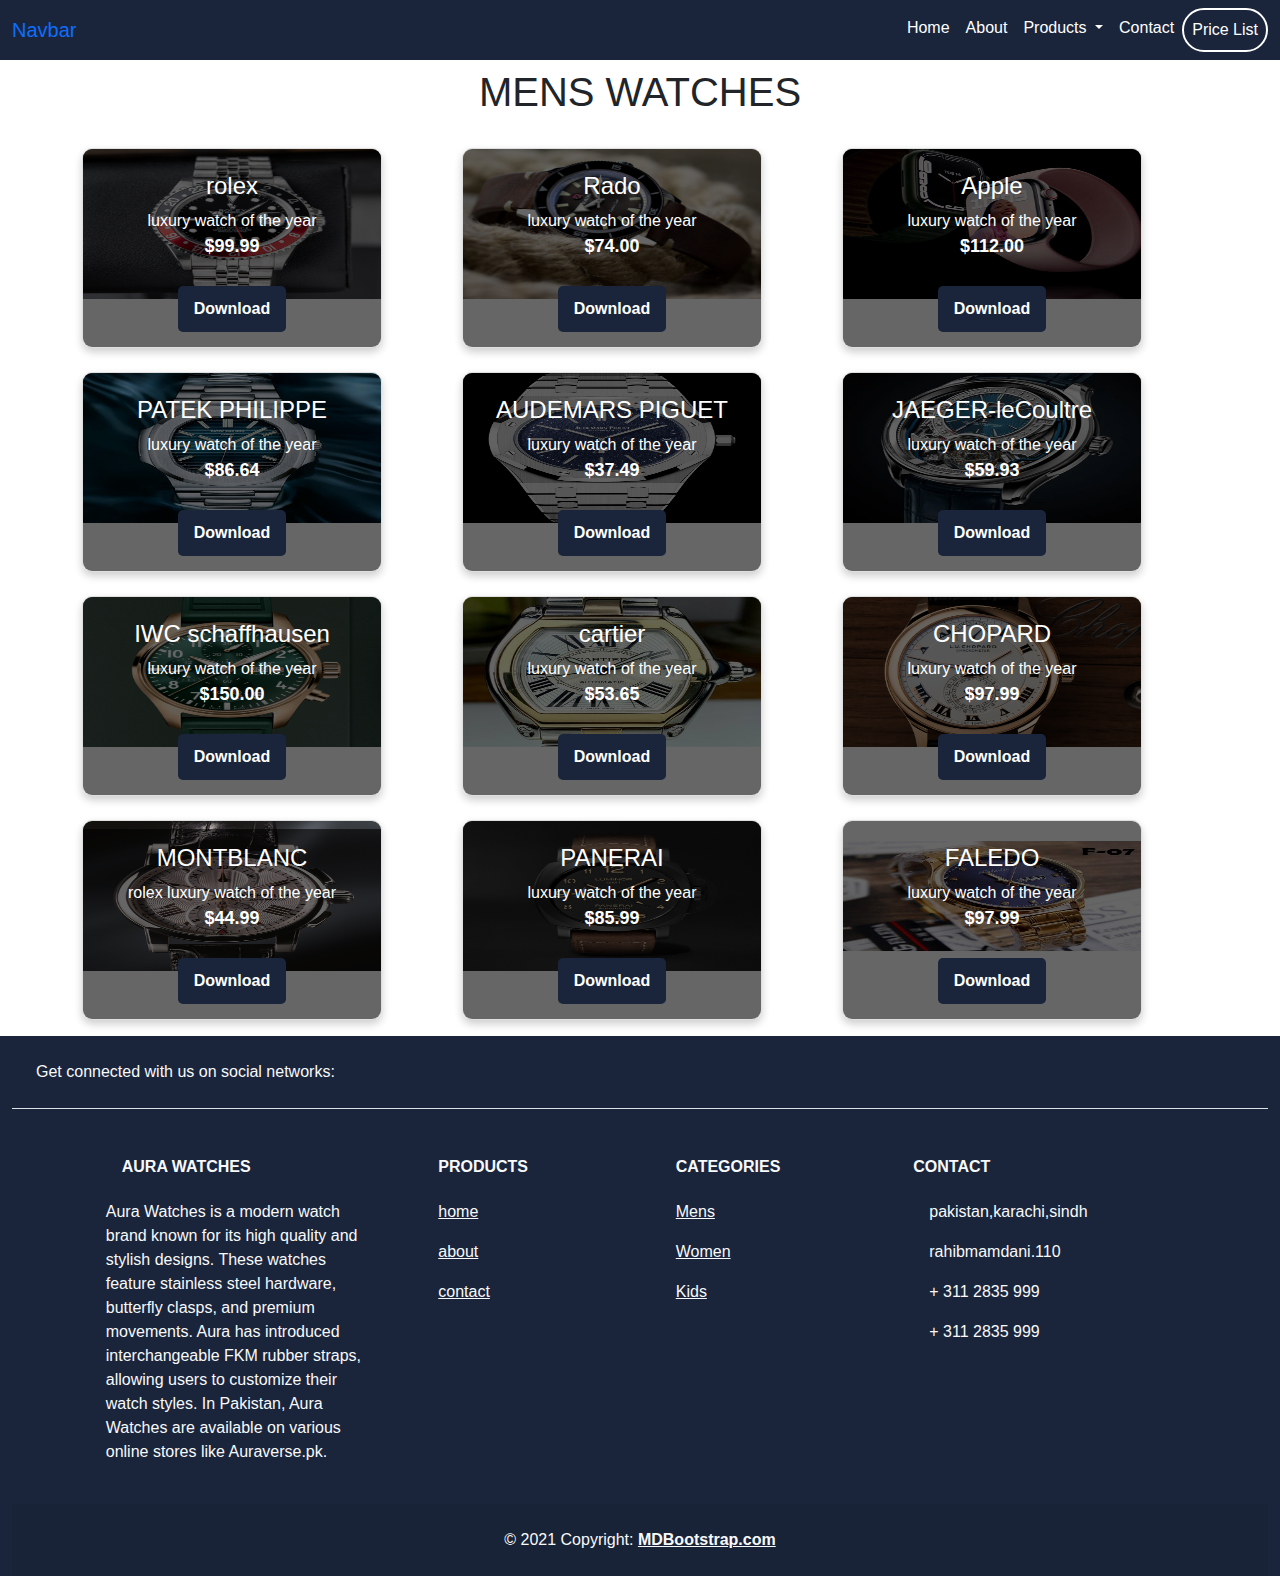
<file: menspremium.html>
<!DOCTYPE html>
<html lang="en">
<head>
    <meta charset="UTF-8">
    <meta name="viewport" content="width=device-width, initial-scale=1.0">
    <title>Document</title>
    <link rel="stylesheet" href="css/bootstrap.min.css">
    <link rel="stylesheet" href="css/index.css">
</head>
<body>
    <div id="right">

    </div>

<div class="container">
    <div class="row mt-2">
        <div class="col text-center">
            <h1>MENS WATCHES</h1>
        </div>
    </div>
</div>
<div class="container">
    <div class="row mt-4">
        <div class="col ai">
            <div class="card ">
                <img src="men1/1.jpg" alt="Product Image">
                <div class="card-info">
                    <h3><h4>rolex</h4> luxury watch of the year</h3>
                    <p class="price">$99.99</p>
                    <a href="word file man/Rolex.docx" class="btn">Download</a>
                </div>
            </div>
        </div>
        <div class="col">
            <div class="card ">
                <img src="men1/2.webp" alt="Product Image">
                <div class="card-info mt-4">
                    <h3><h4>Rado</h4> luxury watch of the year</h3>
                    <p class="price">$74.00</p>
                    <a href="word file man/RADO.docx" class="btn">Download</a>
                </div>
            </div>
        </div>
        <div class="col">
            <div class="card ">
                <img src="men1/3.jfif" alt="Product Image">
                <div class="card-info">
                    <h3><h4>Apple</h4> luxury watch of the year</h3>
                    <p class="price">$112.00</p>
                    <a href="word file man/APPLE.docx" class="btn">Download</a>
                </div>
            </div>
        </div>
    </div>
</div>
<div class="container">
    <div class="row mt-4">
        <div class="col">
            <div class="card ">
                <img src="men1/4.jfif" alt="Product Image">
                <div class="card-info">
                    <h3><h4>PATEK PHILIPPE</h4>

                        luxury watch of the year</h3>
                    <p class="price">$86.64</p>
                    <a href="word file man/PATEK PHILIPPE.docx" class="btn">Download</a>
                </div>
            </div>
        </div>
        <div class="col">
            <div class="card ">
                <img src="men1/5.jpg" alt="Product Image">
                <div class="card-info">
                    <h3><h4>AUDEMARS PIGUET</h4>
                        luxury watch of the year</h3>
                    <p class="price">$37.49</p>
                    <a href="word file man/AUDEMARS PIGUET.docx" class="btn">Download</a>
                </div>
            </div>
        </div>
        <div class="col">
            <div class="card ">
                <img src="men1/6.jfif" alt="Product Image">
                <div class="card-info">
                    <h3><h4>JAEGER-leCoultre</h4>
                        luxury watch of the year</h3>
                    <p class="price">$59.93</p>
                    <a href="word file man/JAEGER.docx" class="btn">Download</a>
                </div>
            </div>
        </div>
    </div>
</div>
<div class="container">
    <div class="row mt-4">
        <div class="col">
            <div class="card ">
                <img src="men1/7.jpg" alt="Product Image">
                <div class="card-info">
                    <h3><h4>IWC schaffhausen</h4>
                        luxury watch of the year</h3>
                    <p class="price">$150.00</p>
                    <a href="word file man/IWC schaffhausen.docx" class="btn">Download</a>
                </div>
            </div>
        </div>
        <div class="col">
            <div class="card ">
                <img src="men1/8.jfif" alt="Product Image">
                <div class="card-info">
                    <h3><h4>cartier</h4>
                        luxury watch of the year</h3>
                    <p class="price">$53.65</p>
                    <a href="word file man/CARTIER.docx" class="btn">Download</a>
                </div>
            </div>
        </div>
        <div class="col">
            <div class="card ">
                <img src="men1/9.jfif" alt="Product Image">
                <div class="card-info">
                    <h3><h4>CHOPARD</h4> luxury watch of the year</h3>
                    <p class="price">$97.99</p>
                    <a href="word file man/CHOPARD.docx" class="btn">Download</a>
                </div>
            </div>
        </div>
    </div>
</div>
<div class="container">
    <div class="row mt-4">
        <div class="col">
            <div class="card ">
                <img src="men1/10.jfif" alt="Product Image">
                <div class="card-info">
                    <h4>MONTBLANC </h4>
                    rolex luxury watch of the year
                    <p class="price">$44.99</p>
                    <a href="word file man/MONTBLANC.docx" class="btn">Download</a>
                </div>
            </div>
        </div>
        <div class="col">
            <div class="card ">
                <img src="men1/11.jfif" alt="Product Image">
                <div class="card-info">
                    <h3><h4>PANERAI </h4>luxury watch of the year</h3>
                    <p class="price">$85.99</p>
                    <a href="word file man/PANERAI.docx" class="btn">Download</a>
                </div>
            </div>
        </div>
        <div class="col">
            <div class="card ">
                <img src="men1/12.jfif" alt="Product Image">
                <div class="card-info">
                    <h3><h4>FALEDO</h4> luxury watch of the year</h3>
                    <p class="price">$97.99</p>
                    <a href="word file man/FALEDO.docx" class="btn">Download</a>
                </div>
            </div>
        </div>
    </div>
</div>







<div id="foot">

</div>
    <script src="js/bootstrap.bundle.min.js"></script>
    <script src="js/navbar.js"></script>
</body>
</html>
</file>
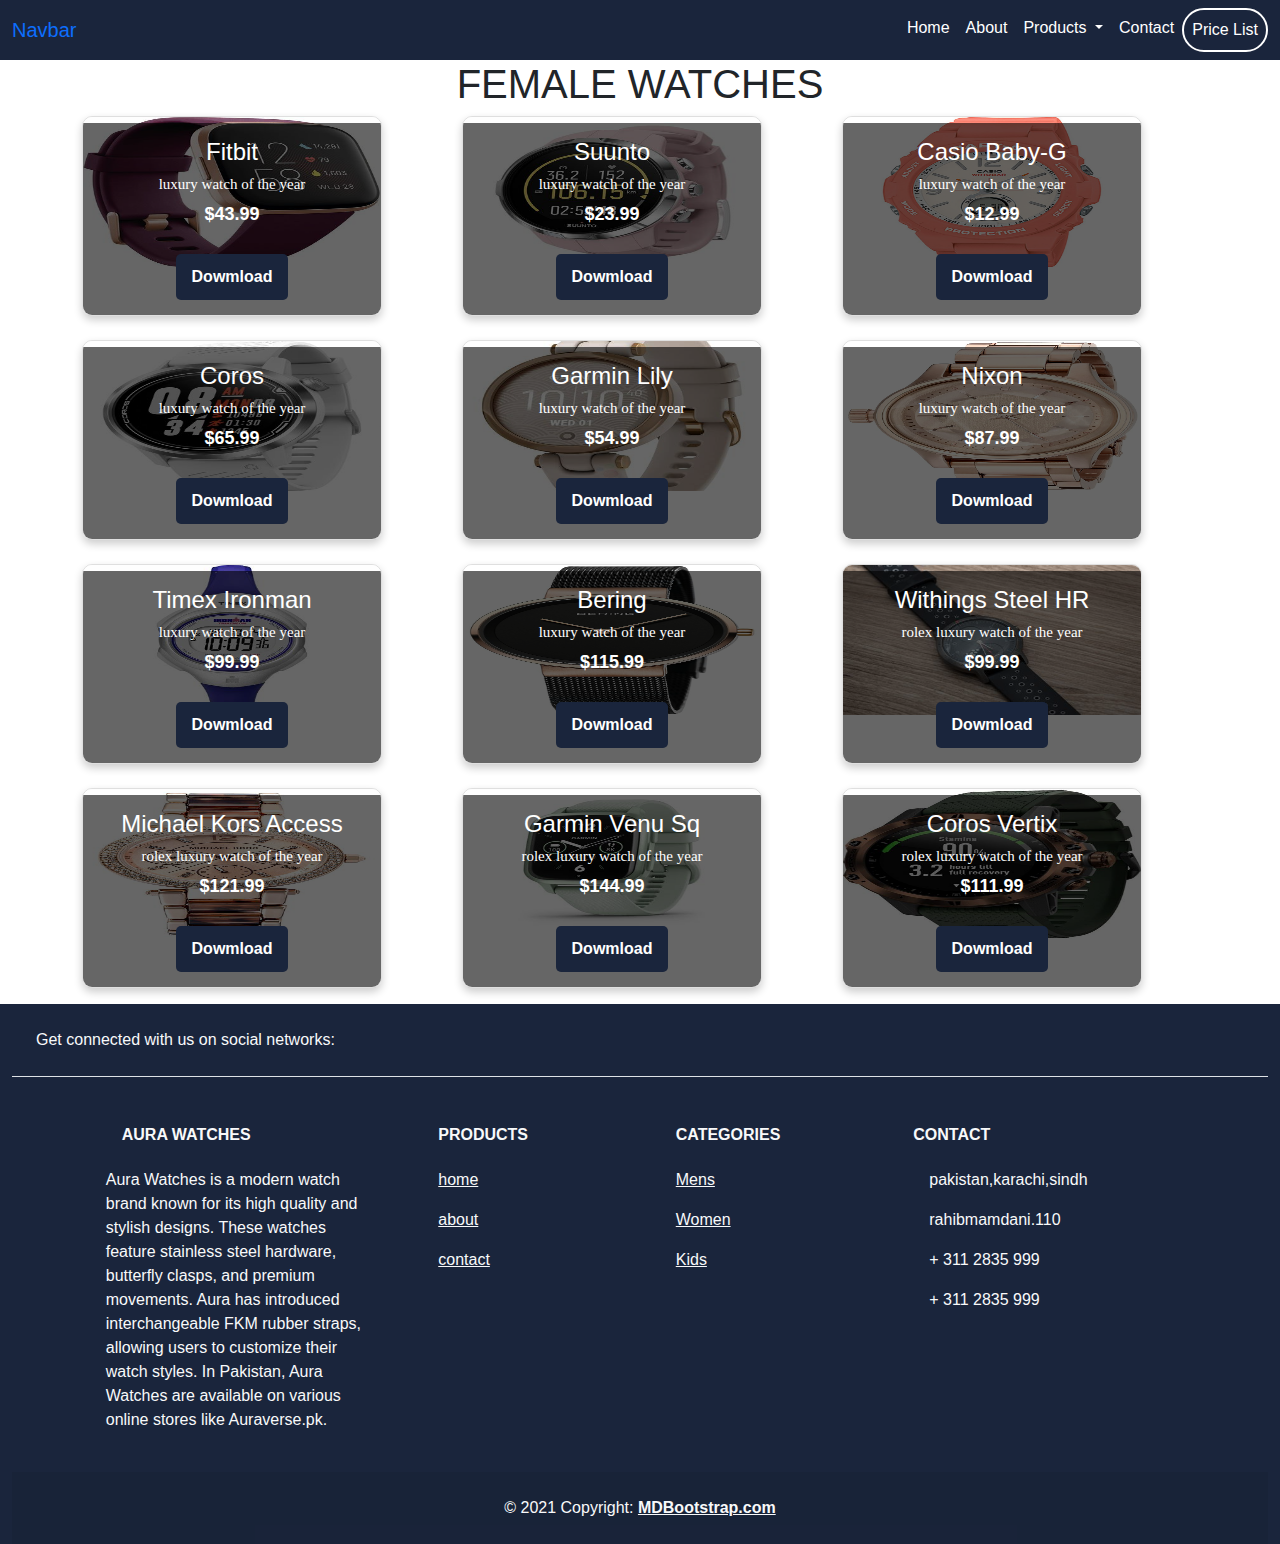
<file: womens.html>
<!DOCTYPE html>
<html lang="en">
<head>
    <meta charset="UTF-8">
    <meta name="viewport" content="width=device-width, initial-scale=1.0">
    <title>Document</title>
    <link rel="stylesheet" href="css/bootstrap.min.css">
    <link rel="stylesheet" href="css/index.css">
</head>
<body>
    <div id="right">

    </div>

<div class="container">
    <div class="row">
        <div class="col text-center">
            <h1>FEMALE WATCHES</h1>
        </div>
    </div>
</div>
<div class="container">
    <div class="row">
        <div class="col">
            <div class="card ">
                <img src="womensportz img/OIP.jfif" alt="Product Image">
                <div class="card-info">
                    <h4>Fitbit</h4>
                    <h3> luxury watch of the year</h3>
                    <p class="price">$43.99</p>
                    <a href="woed file women2/pitbit.docx" class="btn">Dowmload</a>
                </div>
            </div>
        </div>
        <div class="col">
            <div class="card ">
                <img src="womensportz img/2.jfif" alt="Product Image">
                <div class="card-info">
                    <h4>Suunto</h4>
                    <h3> luxury watch of the year</h3>
                    <p class="price">$23.99</p>
                    <a href="woed file women2/Suunto.docx" class="btn">Dowmload</a>
                </div>
            </div>
        </div>
        <div class="col">
            <div class="card ">
                <img src="womensportz img/3.jfif" alt="Product Image">
                <div class="card-info">
                    <h4>Casio Baby-G</h4>
                    <h3> luxury watch of the year</h3>
                    <p class="price">$12.99</p>
                    <a href="woed file women2/Casio Baby-G.docx" class="btn">Dowmload</a>
                </div>
            </div>
        </div>
    </div>
</div>
<div class="container">
    <div class="row mt-4">
        <div class="col">
            <div class="card ">
                <img src="womensportz img/4.jfif" alt="Product Image">
                <div class="card-info">
                    <h4>Coros </h4>
                    <h3> luxury watch of the year</h3>
                    <p class="price">$65.99</p>
                    <a href="woed file women2/~$coros.docx" class="btn">Dowmload</a>
                </div>
            </div>
        </div>
        <div class="col">
            <div class="card ">
                <img src="womensportz img/5.jfif" alt="Product Image">
                <div class="card-info">
                    <h4>Garmin Lily</h4>
                    <h3> luxury watch of the year</h3>
                    <p class="price">$54.99</p>
                    <a href="woed file women2/~$rmin Lily.docx" class="btn">Dowmload</a>
                </div>
            </div>
        </div>
        <div class="col">
            <div class="card ">
                <img src="womensportz img/6.webp" alt="Product Image">
                <div class="card-info">
                    <h4>Nixon</h4>
                    <h3> luxury watch of the year</h3>
                    <p class="price">$87.99</p>
                    <a href="woed file women2/~$Nixon.docx" class="btn">Dowmload</a>
                </div>
            </div>
        </div>
    </div>
</div>
<div class="container">
    <div class="row mt-4">
        <div class="col">
            <div class="card ">
                <img src="womensportz img/7.jfif" alt="Product Image">
                <div class="card-info">
                    <h4>Timex Ironman</h4>
                    <h3> luxury watch of the year</h3>
                    <p class="price">$99.99</p>
                    <a href="woed file women2/~$mex Ironman.docx" class="btn">Dowmload</a>
                </div>
            </div>
        </div>
        <div class="col">
            <div class="card ">
                <img src= "womensportz img/8.jfif" alt="Product Image">
                <div class="card-info">
                    <h4>Bering</h4>
                    <h3> luxury watch of the year</h3>
                    <p class="price">$115.99</p>
                    <a href="woed file women2/~$Bering.docx" class="btn">Dowmload</a>
                </div>
            </div>
        </div>
        <div class="col">
            <div class="card ">
                <img src="womensportz img/9.jfif" alt="Product Image">
                <div class="card-info">
                    <h4>Withings Steel HR</h4>
                    <h3>rolex luxury watch of the year</h3>
                    <p class="price">$99.99</p>
                    <a href="woed file women2/~$things Steel HR.docx" class="btn">Dowmload</a>
                </div>
            </div>
        </div>
    </div>
</div>
<div class="container">
    <div class="row mt-4">
        <div class="col">
            <div class="card ">
                <img src="womensportz img/10.jfif" alt="Product Image">
                <div class="card-info">
                    <h4>Michael Kors Access</h4>
                    <h3>rolex luxury watch of the year</h3>
                    <p class="price">$121.99</p>
                    <a href="woed file women2/~$chael Kors.docx" class="btn">Dowmload</a>
                </div>
            </div>
        </div>
        <div class="col">
            <div class="card ">
                <img src= "womensportz img/11.jfif" alt="Product Image">
                <div class="card-info">
                    <h4>Garmin Venu Sq </h4>
                    <h3>rolex luxury watch of the year</h3>
                    <p class="price">$144.99</p>
                    <a href="woed file women2/~$rmin Venu Sq.docx" class="btn">Dowmload</a>
                </div>
            </div>
        </div>
        <div class="col">
            <div class="card ">
                <img src="womensportz img/12.jfif" alt="Product Image">
                <div class="card-info">
                    <h4>Coros Vertix</h4>
                    <h3>rolex luxury watch of the year</h3>
                    <p class="price">$111.99</p>
                    <a href="woed file women2/~$ros Vertix.docx" class="btn">Dowmload</a>
                </div>
            </div>
        </div>
    </div>
</div>







<div id="foot">

</div>
    <script src="js/bootstrap.bundle.min.js"></script>
    <script src="js/navbar.js"></script>
</body>
</html>
</file>
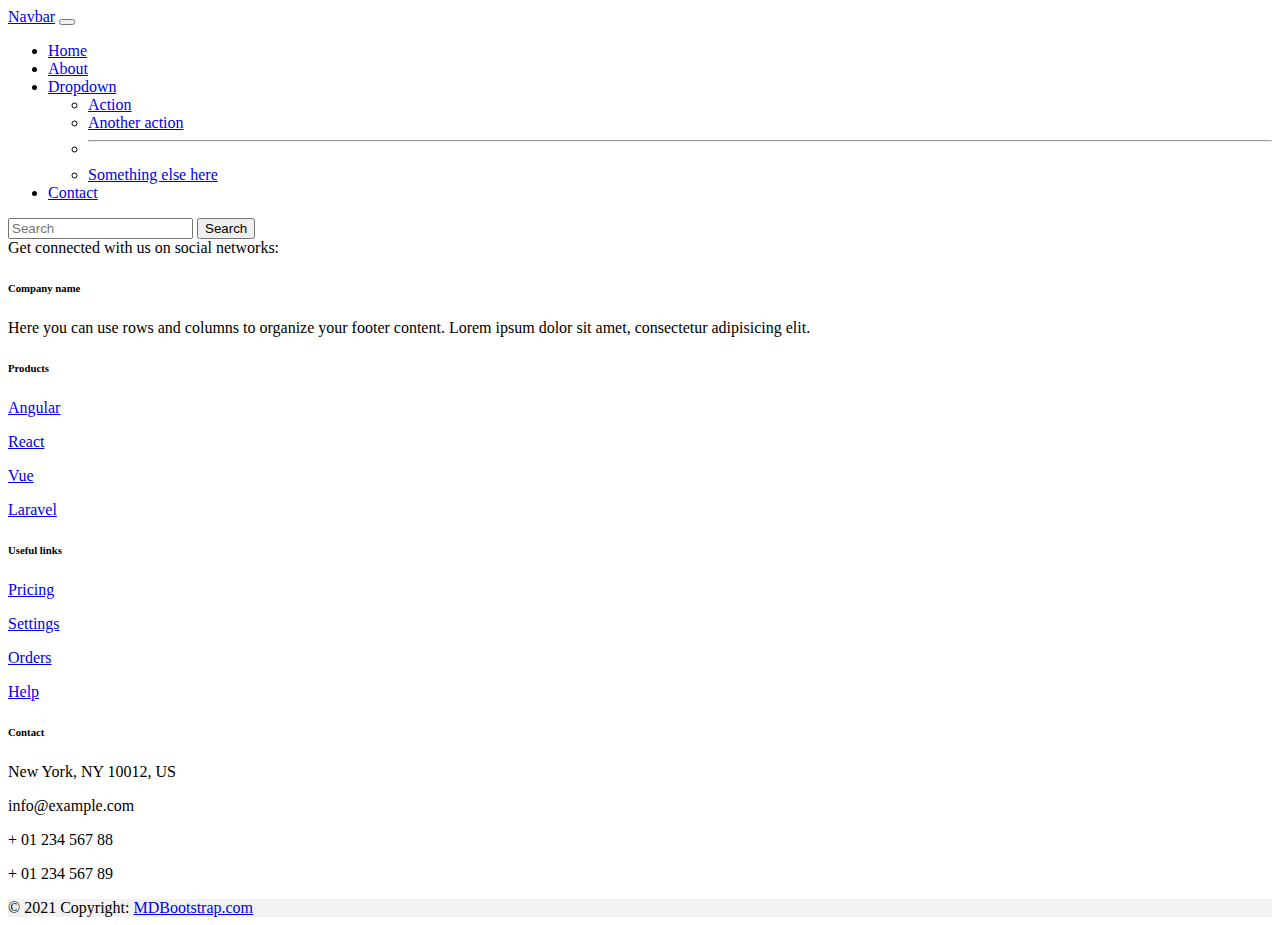
<file: jsoncards_and_navbar_dom/contact.html>
<!DOCTYPE html>
<html lang="en">

<head>
    <meta charset="UTF-8">
    <meta name="viewport" content="width=device-width, initial-scale=1.0">
    <title>CARDS IN JSON.</title>
    <link href="https://cdn.jsdelivr.net/npm/bootstrap@5.0.2/dist/css/bootstrap.min.css" rel="stylesheet"
        integrity="sha384-EVSTQN3/azprG1Anm3QDgpJLIm9Nao0Yz1ztcQTwFspd3yD65VohhpuuCOmLASjC" crossorigin="anonymous">

</head>

<body>

<div id="right">

</div>

 



<div id="foot">
</div>

</body>
<script src="navbar.js"></script>
<script src="cars.js"></script>
<script src="https://cdn.jsdelivr.net/npm/bootstrap@5.0.2/dist/js/bootstrap.bundle.min.js"
    integrity="sha384-MrcW6ZMFYlzcLA8Nl+NtUVF0sA7MsXsP1UyJoMp4YLEuNSfAP+JcXn/tWtIaxVXM"
    crossorigin="anonymous"></script>
<script src="https://cdn.jsdelivr.net/npm/@popperjs/core@2.9.2/dist/umd/popper.min.js"
    integrity="sha384-IQsoLXl5PILFhosVNubq5LC7Qb9DXgDA9i+tQ8Zj3iwWAwPtgFTxbJ8NT4GN1R8p"
    crossorigin="anonymous"></script>
<script src="https://cdn.jsdelivr.net/npm/bootstrap@5.0.2/dist/js/bootstrap.min.js"
    integrity="sha384-cVKIPhGWiC2Al4u+LWgxfKTRIcfu0JTxR+EQDz/bgldoEyl4H0zUF0QKbrJ0EcQF"
    crossorigin="anonymous"></script>

</html>
</file>
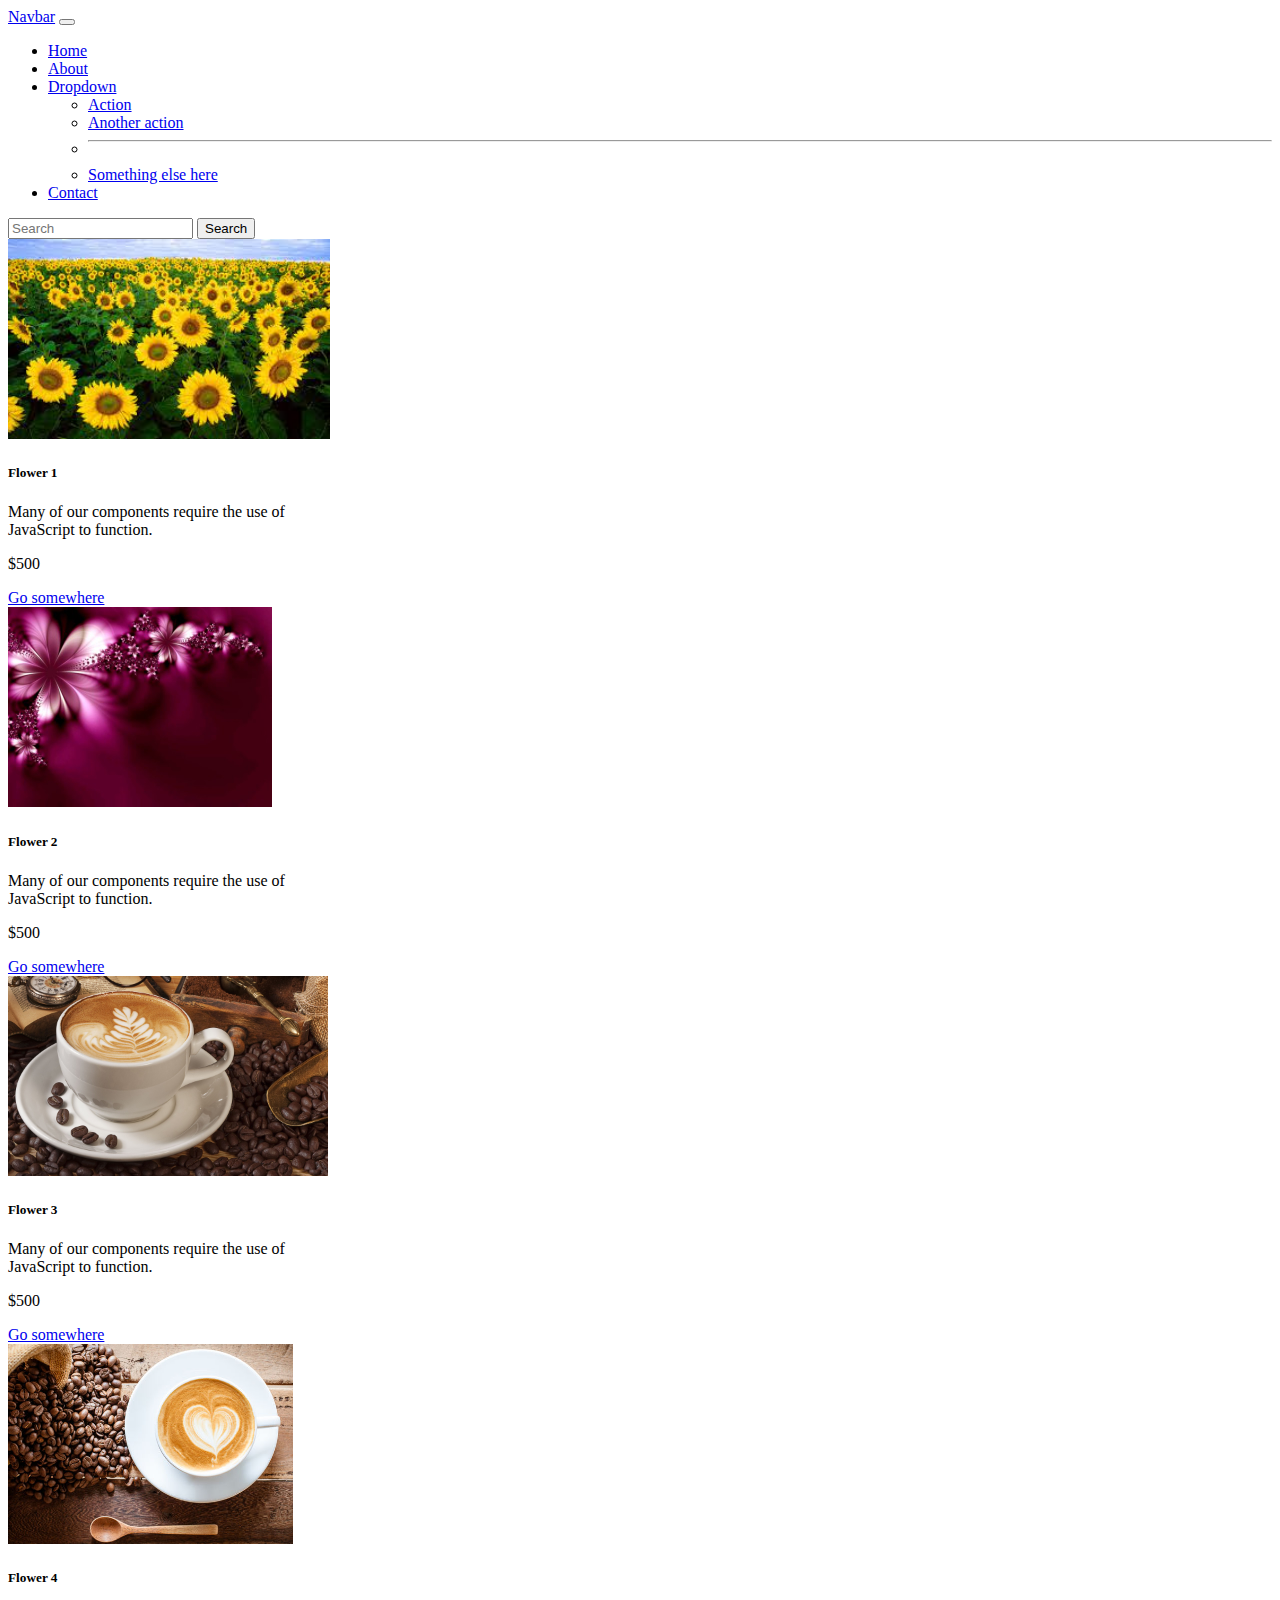
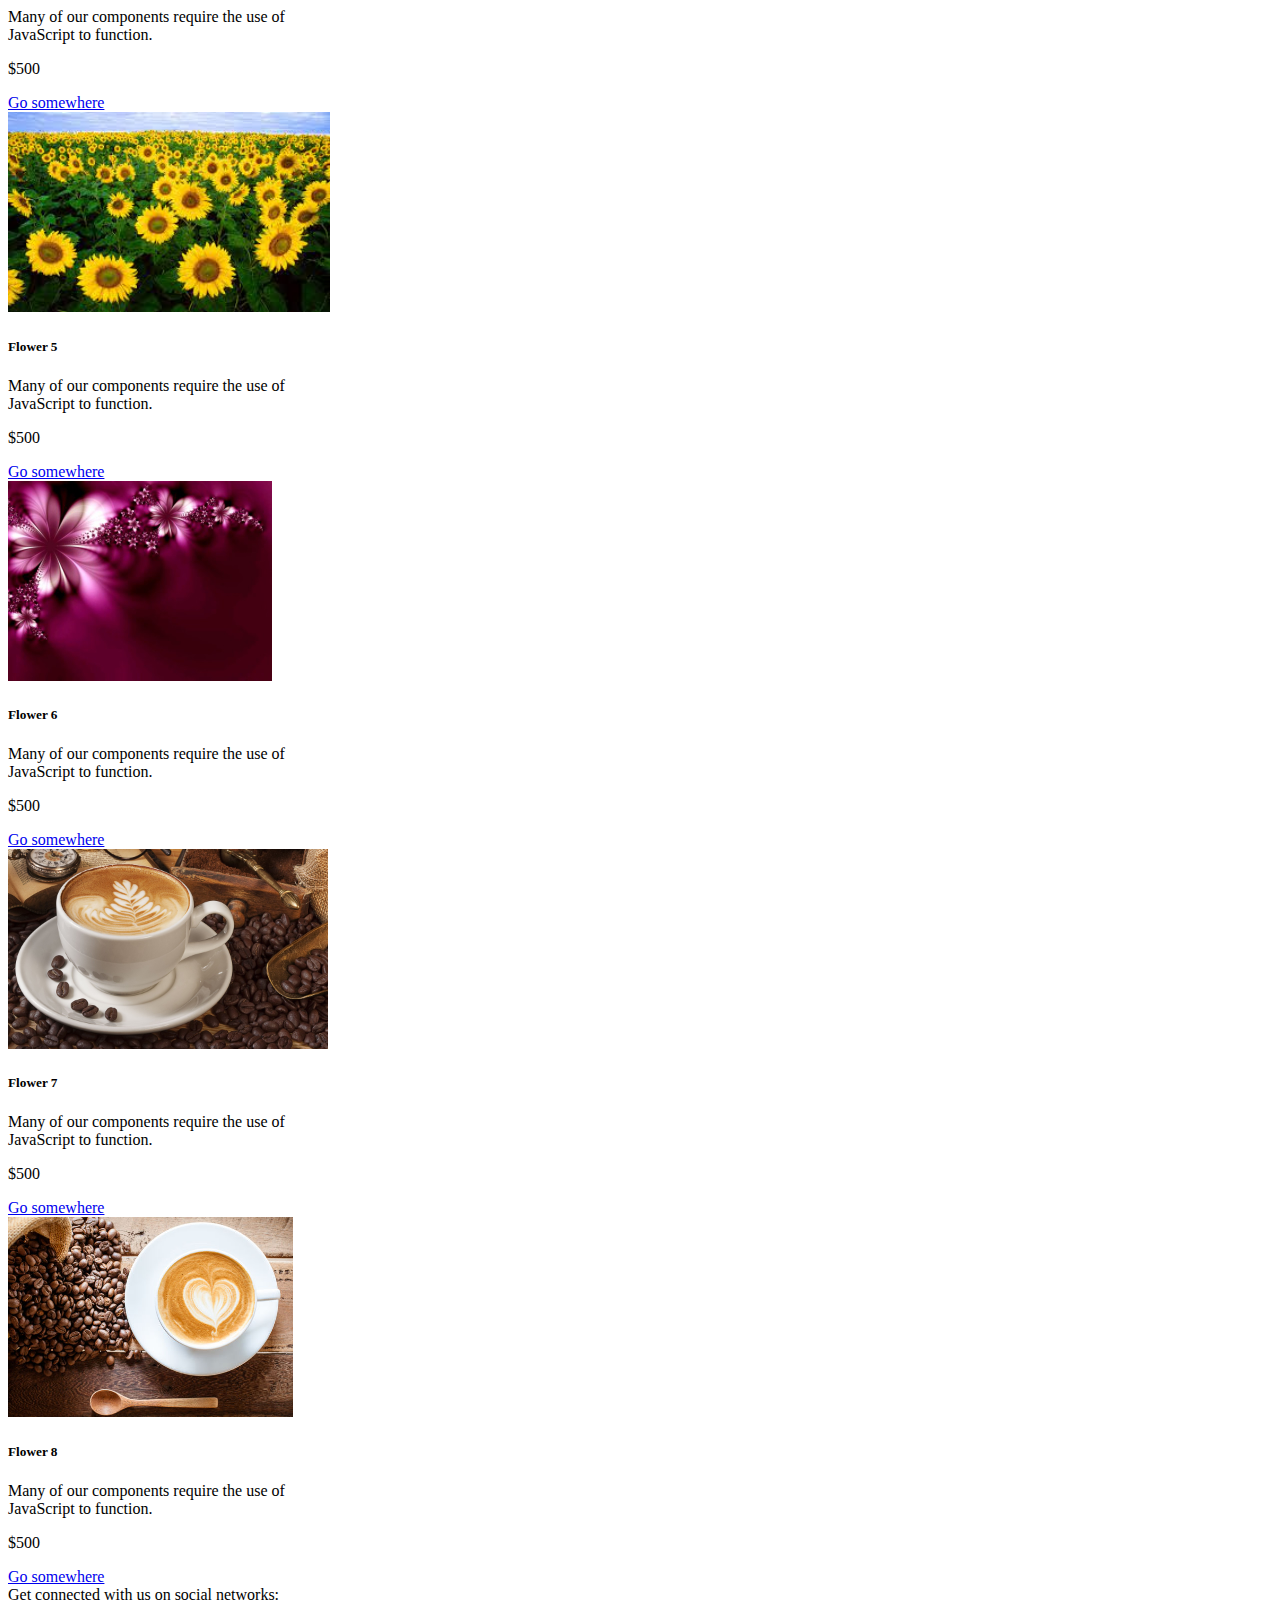
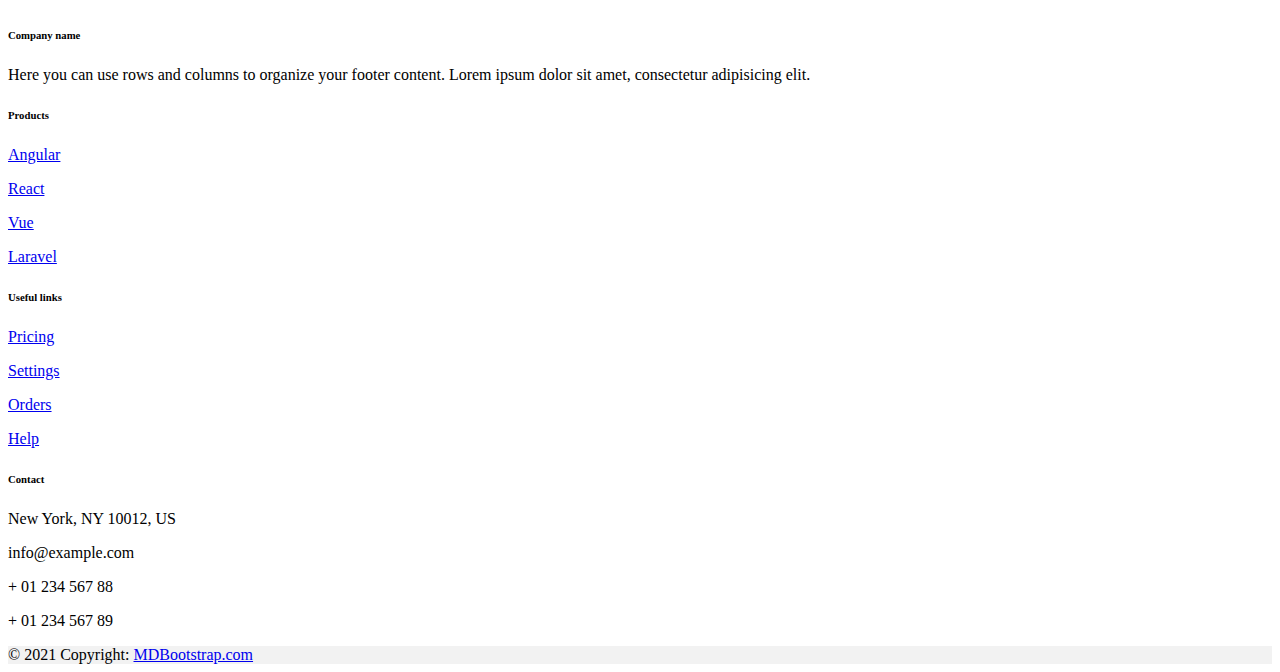
<file: jsoncards_and_navbar_dom/domcard.html>
<!DOCTYPE html>
<html lang="en">

<head>
    <meta charset="UTF-8">
    <meta name="viewport" content="width=device-width, initial-scale=1.0">
    <title>CARDS IN JSON.</title>
    <link href="https://cdn.jsdelivr.net/npm/bootstrap@5.0.2/dist/css/bootstrap.min.css" rel="stylesheet"
        integrity="sha384-EVSTQN3/azprG1Anm3QDgpJLIm9Nao0Yz1ztcQTwFspd3yD65VohhpuuCOmLASjC" crossorigin="anonymous">

</head>

<body>

<div id="right">

</div>

    <div class="container-fluid">
        <div class="row" id="dom">
           
        </div>
    </div>



<div id="foot">
</div>

</body>
<script src="navbar.js"></script>
<script src="cars.js"></script>
<script src="https://cdn.jsdelivr.net/npm/bootstrap@5.0.2/dist/js/bootstrap.bundle.min.js"
    integrity="sha384-MrcW6ZMFYlzcLA8Nl+NtUVF0sA7MsXsP1UyJoMp4YLEuNSfAP+JcXn/tWtIaxVXM"
    crossorigin="anonymous"></script>
<script src="https://cdn.jsdelivr.net/npm/@popperjs/core@2.9.2/dist/umd/popper.min.js"
    integrity="sha384-IQsoLXl5PILFhosVNubq5LC7Qb9DXgDA9i+tQ8Zj3iwWAwPtgFTxbJ8NT4GN1R8p"
    crossorigin="anonymous"></script>
<script src="https://cdn.jsdelivr.net/npm/bootstrap@5.0.2/dist/js/bootstrap.min.js"
    integrity="sha384-cVKIPhGWiC2Al4u+LWgxfKTRIcfu0JTxR+EQDz/bgldoEyl4H0zUF0QKbrJ0EcQF"
    crossorigin="anonymous"></script>

</html>
</file>
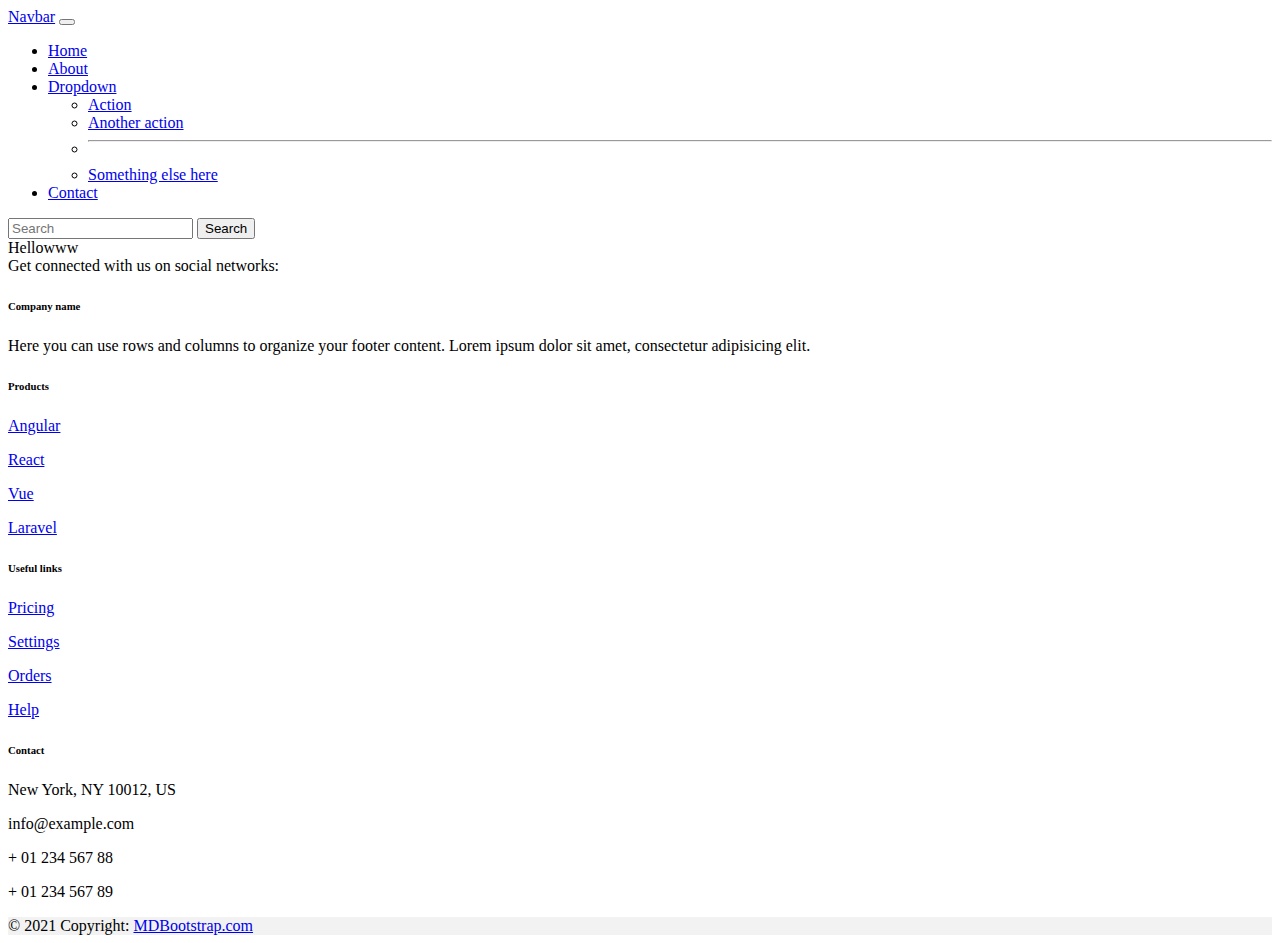
<file: jsoncards_and_navbar_dom/inde.html>
<!DOCTYPE html>
<html lang="en">
<head>
    <meta charset="UTF-8">
    <meta name="viewport" content="width=device-width, initial-scale=1.0">
    <title>Document</title>
<link href="https://cdn.jsdelivr.net/npm/bootstrap@5.0.2/dist/css/bootstrap.min.css" rel="stylesheet" integrity="sha384-EVSTQN3/azprG1Anm3QDgpJLIm9Nao0Yz1ztcQTwFspd3yD65VohhpuuCOmLASjC" crossorigin="anonymous">
</head>
<body>
    

<div id="right">

</div>

<div class="alert alert-primary" role="alert">
    Hellowww
</div>



<div id="foot">
</div>

</body>
<script src="navbar.js"></script>
<script src="https://cdn.jsdelivr.net/npm/bootstrap@5.0.2/dist/js/bootstrap.bundle.min.js" integrity="sha384-MrcW6ZMFYlzcLA8Nl+NtUVF0sA7MsXsP1UyJoMp4YLEuNSfAP+JcXn/tWtIaxVXM" crossorigin="anonymous"></script>
<script src="https://cdn.jsdelivr.net/npm/@popperjs/core@2.9.2/dist/umd/popper.min.js" integrity="sha384-IQsoLXl5PILFhosVNubq5LC7Qb9DXgDA9i+tQ8Zj3iwWAwPtgFTxbJ8NT4GN1R8p" crossorigin="anonymous"></script>
<script src="https://cdn.jsdelivr.net/npm/bootstrap@5.0.2/dist/js/bootstrap.min.js" integrity="sha384-cVKIPhGWiC2Al4u+LWgxfKTRIcfu0JTxR+EQDz/bgldoEyl4H0zUF0QKbrJ0EcQF" crossorigin="anonymous"></script>
</html>
</file>
<file: css/index.css>
* {
    margin: 0%;
    padding: 0%;
    box-sizing: border-box;
    font-family: Arial, sans-serif;
    
}

.navbar-brand img{
    width: 250px;
    height: 100px;
}
.nav-item .pricelist{
 border: 2px solid white;
 border-radius: 50px;
 color: white;
}
.nav-item .pricelist:hover{
background-color: white;
color: black;
}
/* Nested dropdown styles */
.dropdown-submenu {
    position: relative;
  }
  
  .dropdown-submenu .dropdown-menu {
    top: 0;
    right: 100%;
    margin-top: -1px;
    display: none;
  }
  
  .dropdown-submenu:hover .dropdown-menu {
    display: block;
  }
  

.carousel-item img{

    height: 500px;
}
.section img{
    width: 500px;
    height: 500px;
}
.rah{
    color: aqua;
}
.card img{
    height: 250px;
}
body {
    margin: 0;
    padding: 0;
    font-family: Arial, sans-serif;
}
#navbar{

    background-color: #1A253C !important;
    color: white !important;
}
.nav-link {
    display: block;
    padding: .5rem 1rem;
    color: #ffffff;
    text-decoration: none;
    transition: color .15sease-in-out, background-color .15sease-in-out, border-color .15sease-in-out;
}

.footer {
    background-color: #222;
    color: white;
    text-align: center;
    padding: 20px;
    position: relative;
    bottom: 0;
    width: 100%;
}

.footer-content p, .social-links {
    margin: 10px 0;
}

.footer a {
    color: #00aced;
    text-decoration: none;
    font-weight: bold;
}

.footer a:hover {
    color: #ffcc00;
}

.social-links a {
    margin: 0 10px;
}

.contactlinks{
 display: flex;
 flex-direction: column;
 gap: 20px;
 
 justify-content: center;
}
.secsection img{
    height: 380px;
}

/* .card {
    position: relative;
    display: flex;
    flex-direction: column;
    min-width: 0PX;
    word-wrap: break-word;
    background-color:transparent;
    background-clip: border-box;
    border: 3px solid white;
    border-radius: 30px;
    gap: 0PX;

}
.card:hover{
    background-color: wheat;
   

}
.btn:hover{
    border: 2px solid black;
    background-color: transparent; */


   
    
    .card {
        position: relative;
        width: 300px;
        height: 200px;
        border-radius: 10px;
        overflow: hidden;
        box-shadow: 0 4px 8px rgba(0, 0, 0, 0.2);
        transition: transform 0.3s;
        background-color: transparent;
    
    }
    
    .card:hover {
        transform: scale(1.05);
    }
    
    .card img {
        width: 100%;
        height: 150px;
        display: block;
        background-color: black;
    }
    
    .card-info {
        position: absolute;
        bottom: 0px; /* Adjusted to move text slightly up */
       
        left: 0;
        width: 100%;
        background: rgba(0, 0, 0, 0.6);
        color: white;
        padding: 15px;
        text-align: center;
    }
    
    .card-info h3{
        font-family: "Merienda", serif;
        font-size: 15px;
    }
    
    .price {
        font-size: 18px;
        font-weight: bold;
        color: white;
    }
    .btn {
        display: inline-block;
        margin-top: 10px;
        padding: 10px 15px;
        background-color: #1A253C; 
        color: white;
        text-decoration: none;
        font-weight: bold;
        border-radius: 5px;
        transition: background 0.3s;
    }
    
    .btn:hover {
        background-color: white;
    }
.buyer-protection {
    border: 1px solid #ddd;
    border-radius: 10px;
    box-shadow: 0 4px 8px rgba(0, 0, 0, 0.1);
    background-color: #1A253C; /* This color will apply to both text and image backgrounds */
    color: white;
}

.buyer-protection ul {
    list-style: none;
    padding-left: 0;
}

.buyer-protection li {
    margin: 10px 0;
    font-size: 16px;
}

.buyer-protection li::before {
    content: '\2714';
    color: green;
    font-weight: bold;
    margin-right: 10px;
}

.protection-btn {
    display: inline-block;
    padding: 10px 15px;
    border: 2px solid white;
    color: white;
    text-decoration: none;
    font-weight: bold;
    border-radius: 5px;
    transition: background 0.3s;
}

.protection-btn:hover {
    color: black;
    background-color: white;
}

.protection-img {
    border-radius: 10px;
}



.video-section video {
   background-color: #1A253C;
    width: 100%;
    height: 450px;
    border-radius: 10px;
    box-shadow: 10px 10px 10px rgba(0, 0, 0, 0.485);
}
#footer{

    background-color: #1A253C;



}
.ff img{
    width: 500px;
    height: 320px;

}
.bb img{
    width: 100%;
    height: 500px;
    justify-content: center;
    display: flex;
    align-items: center;
}
.ww img{
    width: 550px;
    height: 300px;
}
.meeram {
    border: 1px solid black;
    border-radius: 10px;
    gap: 2px;
    background-color: #1A253C;
    text-align: justify;
    color: #ddd;
}

.sec img{
    width: 500px;

    height: 250px;
}
.ai img{
    background-color: black;
}
.aside {
    text-align: center;
    margin-top: 80px;
    justify-content: center;
}
.ded{
    text-align: justify;
}
/* contact us */
.formcontainer input {
    border-radius: 50px;
    font-size: 14px;

}

.formcontainer input:focus {
    outline: none !important;
    box-shadow: none !important;
    border: 2px solid #14213d !important;

}

.formcontainer textarea {
    border-radius: 16px;
    font-size: 14px;
}

.formcontainer textarea:focus {
    outline: none !important;
    box-shadow: none !important;
    border: 2px solid #14213d !important;
}

.infosection i {
    font-size: 30px;
    color:  #14213d !important;
}

.infosection {
    display: flex;
    flex-direction: column;
    padding: 30px;
}

.emailinfo {
    display: flex;
    align-items: center;
    width: 100%;
    margin-bottom: 30px;


}
.emailinfo h6{
    color: #14213d !important;
  
}
.btn-famous:hover{
border: 2px solid #14213d;
background-color: transparent;
color: rgb(0, 0, 0);
}
</file>
